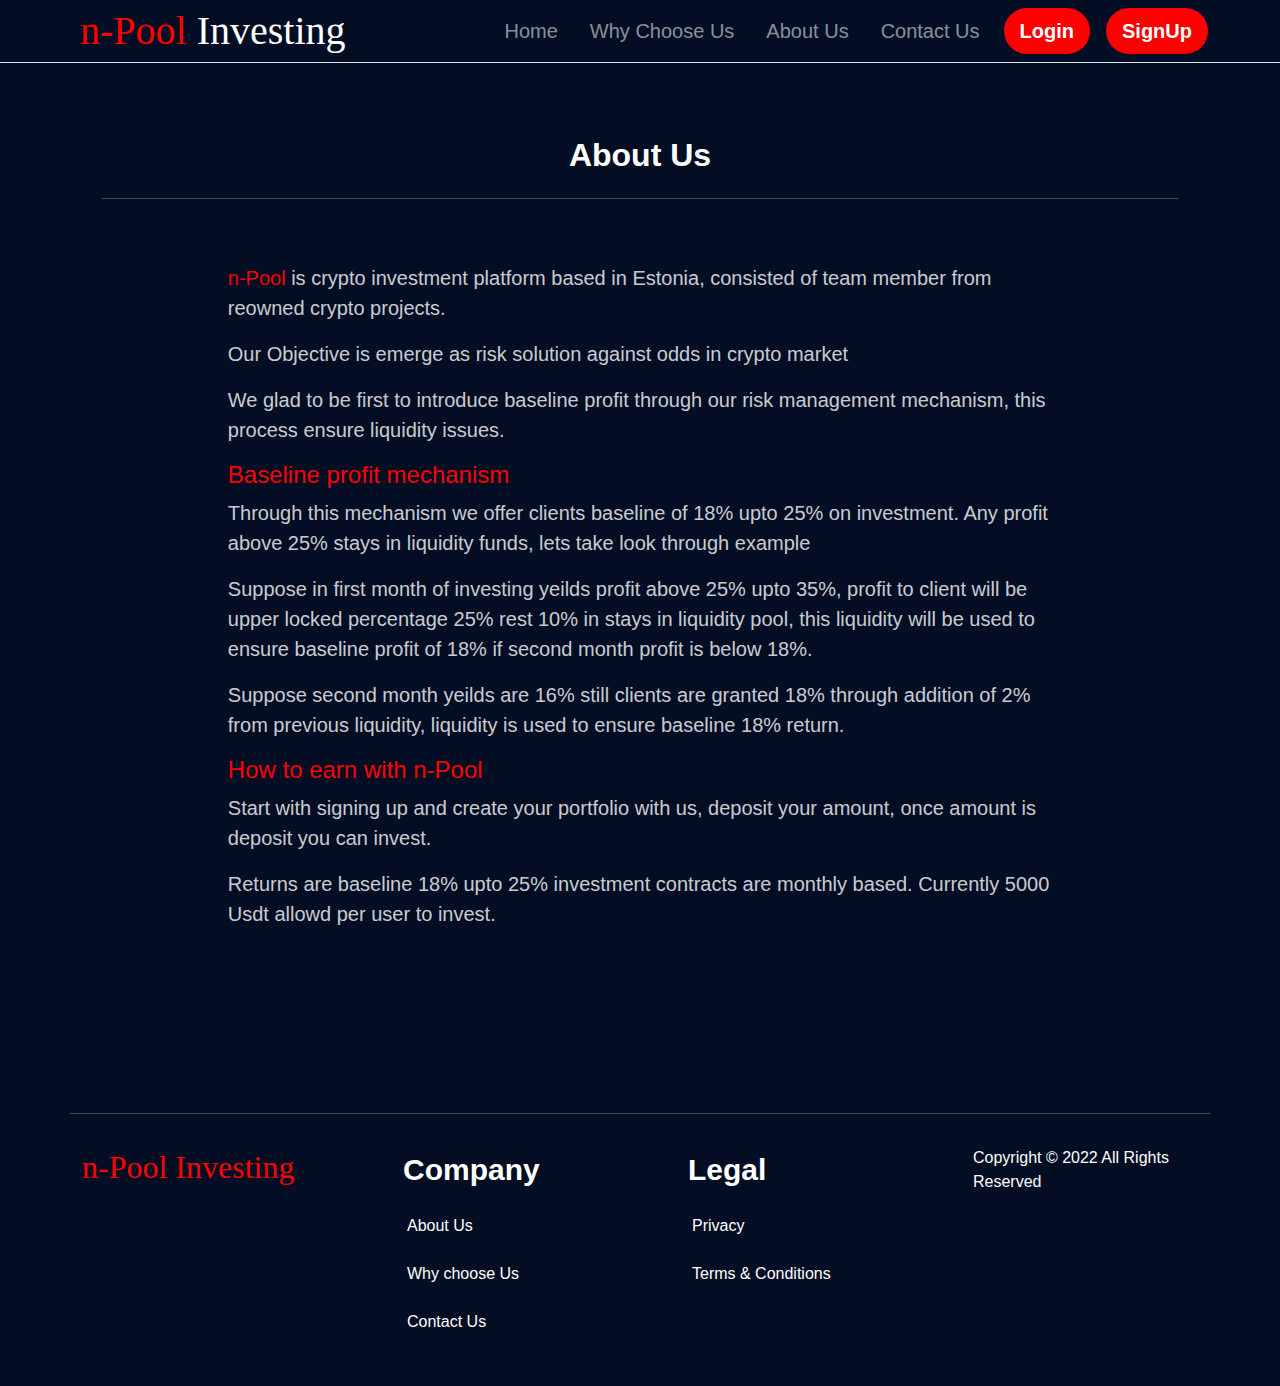
<file: about-us.html>
<!DOCTYPE html>
<html lang="en">
    <head>
        <script src="./js/jquery-3.6.0.min.js"></script>
        <script>
            $(function () {
                $("#header").load("header.html");
                $("#footer").load("footer.html");
            });
        </script>
        <meta charset="UTF-8" />
        <meta http-equiv="X-UA-Compatible" content="IE=edge" />
        <meta name="viewport" content="width=device-width, initial-scale=1.0" />
        <title>About Us</title>
        <meta name="description" content="porifa" />
        <link
            rel="stylesheet"
            href="https://stackpath.bootstrapcdn.com/font-awesome/4.7.0/css/font-awesome.min.css" />
        <link rel="stylesheet" href="./css/bootstrap.min.css" />
        <link rel="stylesheet" href="./css/custom.css" />
    </head>

    <body class="bg-brand-dark">
        <div id="header"></div>
        <main>
            <section class="traders-sec">
                <div class="container-fluid py-5 px-10">
                    <h2 class="font-700 p-2 pt-3r text-center">About Us</h2>
                    <hr />
                    <div class="row align-items-center py-5">
                        <div class="col-lg-12 px-0">
                            <div class="text-20 w-75 mx-auto color-brand-light-black">
                                <p>
                                    <span class="text-brand-red">n-Pool</span>
                                    is crypto investment platform based in Estonia, consisted of
                                    team member from reowned crypto projects.
                                </p>
                                <p>
                                    Our Objective is emerge as risk solution against odds in crypto
                                    market
                                </p>
                                <p>
                                    We glad to be first to introduce baseline profit through our
                                    risk management mechanism, this process ensure liquidity issues.
                                </p>
                                <h4 class="text-brand-red">Baseline profit mechanism</h3>
                                <p>
                                    Through this mechanism we offer clients baseline of 18% upto 25%
                                    on investment. Any profit above 25% stays in liquidity funds,
                                    lets take look through example
                                </p>
                                <p>
                                    Suppose in first month of investing yeilds profit above 25% upto
                                    35%, profit to client will be upper locked percentage 25% rest
                                    10% in stays in liquidity pool, this liquidity will be used to
                                    ensure baseline profit of 18% if second month profit is below
                                    18%.
                                </p>
                                <p>
                                    Suppose second month yeilds are 16% still clients are granted
                                    18% through addition of 2% from previous liquidity, liquidity is
                                    used to ensure baseline 18% return.
                                </p>
                                <h4 class="text-brand-red">How to earn with n-Pool</h3>
                                <p>
                                    Start with signing up and create your portfolio with us, deposit
                                    your amount, once amount is deposit you can invest.
                                </p>
                                <p>
                                    Returns are baseline 18% upto 25% investment contracts are
                                    monthly based. Currently 5000 Usdt allowd per user to invest.
                                </p>
                            </div>
                        </div>
                    </div>
                </div>
            </section>
        </main>
        <div id="footer"></div>
        <script src="./js/bootstrap.min.js"></script>
    </body>
</html>
</file>
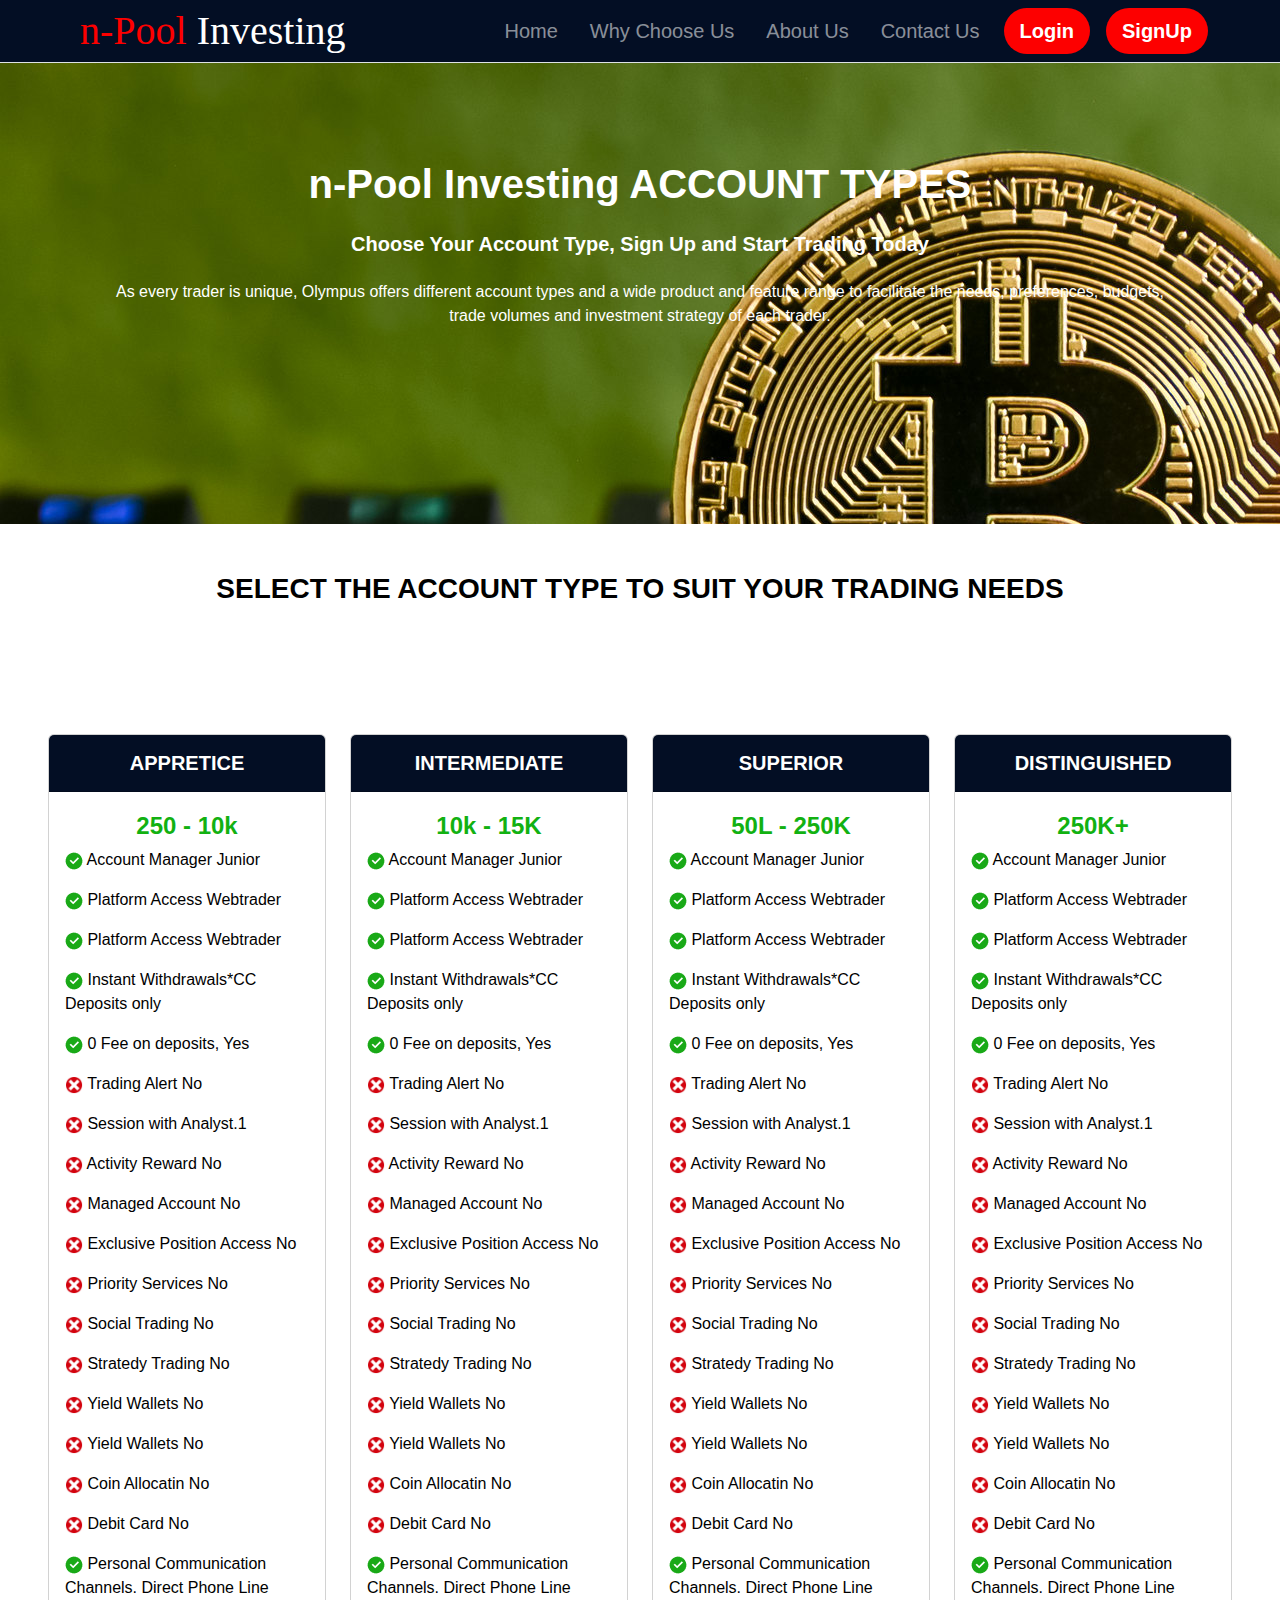
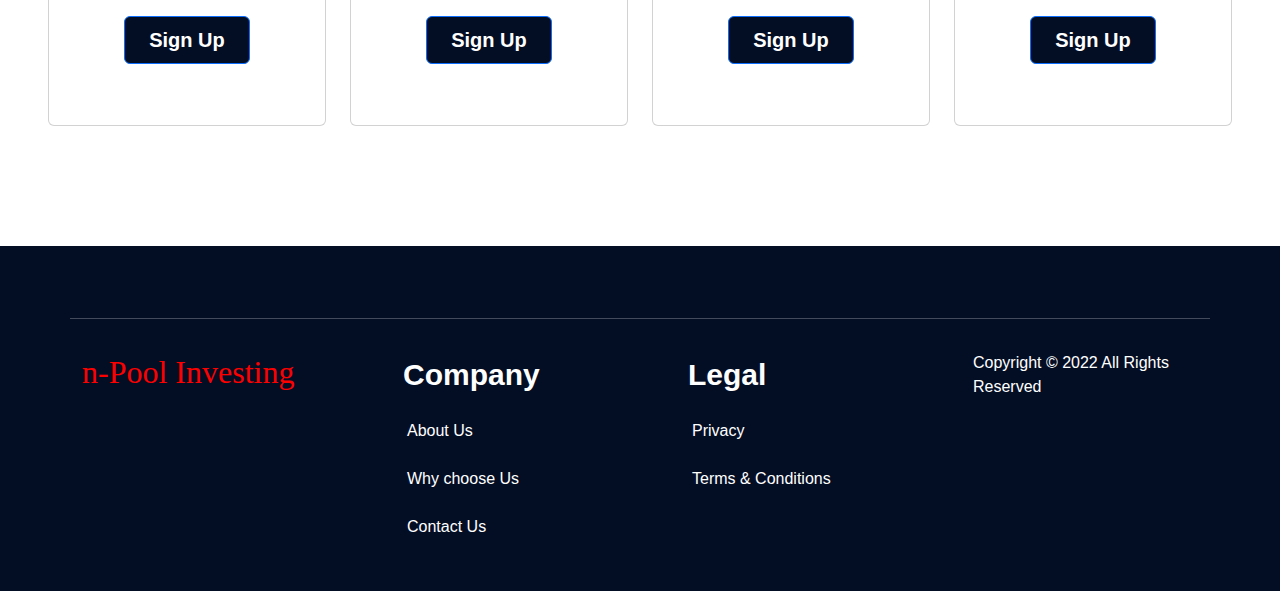
<file: accounts.html>
<!DOCTYPE html>
<html lang="en">
    <head>
        <script src="./js/jquery-3.6.0.min.js"></script>
        <script>
            $(function () {
                $("#header").load("header.html");
                $("#footer").load("footer.html");
            });
        </script>
        <meta charset="UTF-8" />
        <meta http-equiv="X-UA-Compatible" content="IE=edge" />
        <meta name="viewport" content="width=device-width, initial-scale=1.0" />
        <title>Accounts</title>
        <meta name="description" content="porifa" />
        <link
            rel="stylesheet"
            href="https://stackpath.bootstrapcdn.com/font-awesome/4.7.0/css/font-awesome.min.css" />
        <link rel="stylesheet" href="./css/bootstrap.min.css" />
        <link rel="stylesheet" href="./css/custom.css" />
    </head>

    <body class="bg-brand-dark">
        <div id="header"></div>
        <main>
            <section class="py-5 bg-brand-white">
                <div class="accounts-hero-sec pt-3">
                    <div class="text-center p-5">
                        <h1 class="fw-bold mt-5">n-Pool Investing ACCOUNT TYPES</h1>
                        <h5 class="fw-bold py-3">
                            Choose Your Account Type, Sign Up and Start Trading Today
                        </h5>
                        <p class="px-5">
                            As every trader is unique, Olympus offers different account types and a
                            wide product and feature range to facilitate the needs, preferences,
                            budgets, trade volumes and investment strategy of each trader.
                        </p>
                    </div>
                </div>

                <div class="accounts-content text-black">
                    <h3 class="text-center pt-5 fw-bold text-black">
                        SELECT THE ACCOUNT TYPE TO SUIT YOUR TRADING NEEDS
                    </h3>
                    <div class="container-fluid p-5">
                        <div class="row justify-content-center py-4">
                            <div class="col-12 col-sm-6 col-md-3 col-lg-3">
                                <div class="card mt-5" style="height: 62rem">
                                    <h5
                                        class="card-header bg-brand-dark text-center fw-bold text-white text-uppercase py-3">
                                        Appretice
                                    </h5>
                                    <div class="card-body">
                                        <h4
                                            class="card-subtitle text-center fw-bold py-2 color-brand-green">
                                            250 - 10k
                                        </h4>
                                        <p>
                                            <img src="./img/Vector-10.png" alt="" />
                                            Account Manager Junior
                                        </p>
                                        <p>
                                            <img src="./img/Vector-10.png" alt="" />
                                            Platform Access Webtrader
                                        </p>
                                        <p>
                                            <img src="./img/Vector-10.png" alt="" />
                                            Platform Access Webtrader
                                        </p>
                                        <p>
                                            <img src="./img/Vector-10.png" alt="" />
                                            Instant Withdrawals*CC Deposits only
                                        </p>
                                        <p>
                                            <img src="./img/Vector-10.png" alt="" />
                                            0 Fee on deposits, Yes
                                        </p>
                                        <p>
                                            <img
                                                src="./img/red-cross-icon.jpg"
                                                width="18"
                                                height="18"
                                                alt="" />
                                            Trading Alert No
                                        </p>
                                        <p>
                                            <img
                                                src="./img/red-cross-icon.jpg"
                                                width="18"
                                                height="18"
                                                alt="" />
                                            Session with Analyst.1
                                        </p>
                                        <p>
                                            <img
                                                src="./img/red-cross-icon.jpg"
                                                width="18"
                                                height="18"
                                                alt="" />
                                            Activity Reward No
                                        </p>
                                        <p>
                                            <img
                                                src="./img/red-cross-icon.jpg"
                                                width="18"
                                                height="18"
                                                alt="" />
                                            Managed Account No
                                        </p>
                                        <p>
                                            <img
                                                src="./img/red-cross-icon.jpg"
                                                width="18"
                                                height="18"
                                                alt="" />
                                            Exclusive Position Access No
                                        </p>
                                        <p>
                                            <img
                                                src="./img/red-cross-icon.jpg"
                                                width="18"
                                                height="18"
                                                alt="" />
                                            Priority Services No
                                        </p>
                                        <p>
                                            <img
                                                src="./img/red-cross-icon.jpg"
                                                width="18"
                                                height="18"
                                                alt="" />
                                            Social Trading No
                                        </p>
                                        <p>
                                            <img
                                                src="./img/red-cross-icon.jpg"
                                                width="18"
                                                height="18"
                                                alt="" />
                                            Stratedy Trading No
                                        </p>
                                        <p>
                                            <img
                                                src="./img/red-cross-icon.jpg"
                                                width="18"
                                                height="18"
                                                alt="" />
                                            Yield Wallets No
                                        </p>
                                        <p>
                                            <img
                                                src="./img/red-cross-icon.jpg"
                                                width="18"
                                                height="18"
                                                alt="" />
                                            Yield Wallets No
                                        </p>
                                        <p>
                                            <img
                                                src="./img/red-cross-icon.jpg"
                                                width="18"
                                                height="18"
                                                alt="" />
                                            Coin Allocatin No
                                        </p>
                                        <p>
                                            <img
                                                src="./img/red-cross-icon.jpg"
                                                width="18"
                                                height="18"
                                                alt="" />
                                            Debit Card No
                                        </p>
                                        <p>
                                            <img src="./img/Vector-10.png" alt="" />
                                            Personal Communication Channels. Direct Phone Line
                                        </p>
                                        <div class="text-center">
                                            <a
                                                href="#"
                                                class="btn btn-primary px-4 py-2 fw-bold text-20 bg-brand-dark">
                                                Sign Up
                                            </a>
                                        </div>
                                    </div>
                                </div>
                            </div>
                            <div class="col-12 col-sm-6 col-md-3 col-lg-3">
                                <div class="card mt-5" style="height: 62rem">
                                    <h5
                                        class="card-header bg-brand-dark text-center fw-bold text-white text-uppercase py-3">
                                        Intermediate
                                    </h5>
                                    <div class="card-body">
                                        <h4
                                            class="card-subtitle text-center fw-bold py-2 color-brand-green">
                                            10k - 15K
                                        </h4>
                                        <p>
                                            <img src="./img/Vector-10.png" alt="" />
                                            Account Manager Junior
                                        </p>
                                        <p>
                                            <img src="./img/Vector-10.png" alt="" />
                                            Platform Access Webtrader
                                        </p>
                                        <p>
                                            <img src="./img/Vector-10.png" alt="" />
                                            Platform Access Webtrader
                                        </p>
                                        <p>
                                            <img src="./img/Vector-10.png" alt="" />
                                            Instant Withdrawals*CC Deposits only
                                        </p>
                                        <p>
                                            <img src="./img/Vector-10.png" alt="" />
                                            0 Fee on deposits, Yes
                                        </p>
                                        <p>
                                            <img
                                                src="./img/red-cross-icon.jpg"
                                                width="18"
                                                height="18"
                                                alt="" />
                                            Trading Alert No
                                        </p>
                                        <p>
                                            <img
                                                src="./img/red-cross-icon.jpg"
                                                width="18"
                                                height="18"
                                                alt="" />
                                            Session with Analyst.1
                                        </p>
                                        <p>
                                            <img
                                                src="./img/red-cross-icon.jpg"
                                                width="18"
                                                height="18"
                                                alt="" />
                                            Activity Reward No
                                        </p>
                                        <p>
                                            <img
                                                src="./img/red-cross-icon.jpg"
                                                width="18"
                                                height="18"
                                                alt="" />
                                            Managed Account No
                                        </p>
                                        <p>
                                            <img
                                                src="./img/red-cross-icon.jpg"
                                                width="18"
                                                height="18"
                                                alt="" />
                                            Exclusive Position Access No
                                        </p>
                                        <p>
                                            <img
                                                src="./img/red-cross-icon.jpg"
                                                width="18"
                                                height="18"
                                                alt="" />
                                            Priority Services No
                                        </p>
                                        <p>
                                            <img
                                                src="./img/red-cross-icon.jpg"
                                                width="18"
                                                height="18"
                                                alt="" />
                                            Social Trading No
                                        </p>
                                        <p>
                                            <img
                                                src="./img/red-cross-icon.jpg"
                                                width="18"
                                                height="18"
                                                alt="" />
                                            Stratedy Trading No
                                        </p>
                                        <p>
                                            <img
                                                src="./img/red-cross-icon.jpg"
                                                width="18"
                                                height="18"
                                                alt="" />
                                            Yield Wallets No
                                        </p>
                                        <p>
                                            <img
                                                src="./img/red-cross-icon.jpg"
                                                width="18"
                                                height="18"
                                                alt="" />
                                            Yield Wallets No
                                        </p>
                                        <p>
                                            <img
                                                src="./img/red-cross-icon.jpg"
                                                width="18"
                                                height="18"
                                                alt="" />
                                            Coin Allocatin No
                                        </p>
                                        <p>
                                            <img
                                                src="./img/red-cross-icon.jpg"
                                                width="18"
                                                height="18"
                                                alt="" />
                                            Debit Card No
                                        </p>
                                        <p>
                                            <img src="./img/Vector-10.png" alt="" />
                                            Personal Communication Channels. Direct Phone Line
                                        </p>
                                        <div class="text-center">
                                            <a
                                                href="#"
                                                class="btn btn-primary px-4 py-2 fw-bold text-20 bg-brand-dark">
                                                Sign Up
                                            </a>
                                        </div>
                                    </div>
                                </div>
                            </div>
                            <div class="col-12 col-sm-6 col-md-3 col-lg-3">
                                <div class="card mt-5" style="height: 62rem">
                                    <h5
                                        class="card-header bg-brand-dark text-center fw-bold text-white text-uppercase py-3">
                                        Superior
                                    </h5>
                                    <div class="card-body">
                                        <h4
                                            class="card-subtitle text-center fw-bold py-2 color-brand-green">
                                            50L - 250K
                                        </h4>
                                        <p>
                                            <img src="./img/Vector-10.png" alt="" />
                                            Account Manager Junior
                                        </p>
                                        <p>
                                            <img src="./img/Vector-10.png" alt="" />
                                            Platform Access Webtrader
                                        </p>
                                        <p>
                                            <img src="./img/Vector-10.png" alt="" />
                                            Platform Access Webtrader
                                        </p>
                                        <p>
                                            <img src="./img/Vector-10.png" alt="" />
                                            Instant Withdrawals*CC Deposits only
                                        </p>
                                        <p>
                                            <img src="./img/Vector-10.png" alt="" />
                                            0 Fee on deposits, Yes
                                        </p>
                                        <p>
                                            <img
                                                src="./img/red-cross-icon.jpg"
                                                width="18"
                                                height="18"
                                                alt="" />
                                            Trading Alert No
                                        </p>
                                        <p>
                                            <img
                                                src="./img/red-cross-icon.jpg"
                                                width="18"
                                                height="18"
                                                alt="" />
                                            Session with Analyst.1
                                        </p>
                                        <p>
                                            <img
                                                src="./img/red-cross-icon.jpg"
                                                width="18"
                                                height="18"
                                                alt="" />
                                            Activity Reward No
                                        </p>
                                        <p>
                                            <img
                                                src="./img/red-cross-icon.jpg"
                                                width="18"
                                                height="18"
                                                alt="" />
                                            Managed Account No
                                        </p>
                                        <p>
                                            <img
                                                src="./img/red-cross-icon.jpg"
                                                width="18"
                                                height="18"
                                                alt="" />
                                            Exclusive Position Access No
                                        </p>
                                        <p>
                                            <img
                                                src="./img/red-cross-icon.jpg"
                                                width="18"
                                                height="18"
                                                alt="" />
                                            Priority Services No
                                        </p>
                                        <p>
                                            <img
                                                src="./img/red-cross-icon.jpg"
                                                width="18"
                                                height="18"
                                                alt="" />
                                            Social Trading No
                                        </p>
                                        <p>
                                            <img
                                                src="./img/red-cross-icon.jpg"
                                                width="18"
                                                height="18"
                                                alt="" />
                                            Stratedy Trading No
                                        </p>
                                        <p>
                                            <img
                                                src="./img/red-cross-icon.jpg"
                                                width="18"
                                                height="18"
                                                alt="" />
                                            Yield Wallets No
                                        </p>
                                        <p>
                                            <img
                                                src="./img/red-cross-icon.jpg"
                                                width="18"
                                                height="18"
                                                alt="" />
                                            Yield Wallets No
                                        </p>
                                        <p>
                                            <img
                                                src="./img/red-cross-icon.jpg"
                                                width="18"
                                                height="18"
                                                alt="" />
                                            Coin Allocatin No
                                        </p>
                                        <p>
                                            <img
                                                src="./img/red-cross-icon.jpg"
                                                width="18"
                                                height="18"
                                                alt="" />
                                            Debit Card No
                                        </p>
                                        <p>
                                            <img src="./img/Vector-10.png" alt="" />
                                            Personal Communication Channels. Direct Phone Line
                                        </p>
                                        <div class="text-center">
                                            <a
                                                href="#"
                                                class="btn btn-primary px-4 py-2 fw-bold text-20 bg-brand-dark">
                                                Sign Up
                                            </a>
                                        </div>
                                    </div>
                                </div>
                            </div>
                            <div class="col-12 col-sm-6 col-md-3 col-lg-3">
                                <div class="card mt-5" style="height: 62rem">
                                    <h5
                                        class="card-header bg-brand-dark text-center fw-bold text-white text-uppercase py-3">
                                        Distinguished
                                    </h5>
                                    <div class="card-body">
                                        <h4
                                            class="card-subtitle text-center fw-bold py-2 color-brand-green">
                                            250K+
                                        </h4>
                                        <p>
                                            <img src="./img/Vector-10.png" alt="" />
                                            Account Manager Junior
                                        </p>
                                        <p>
                                            <img src="./img/Vector-10.png" alt="" />
                                            Platform Access Webtrader
                                        </p>
                                        <p>
                                            <img src="./img/Vector-10.png" alt="" />
                                            Platform Access Webtrader
                                        </p>
                                        <p>
                                            <img src="./img/Vector-10.png" alt="" />
                                            Instant Withdrawals*CC Deposits only
                                        </p>
                                        <p>
                                            <img src="./img/Vector-10.png" alt="" />
                                            0 Fee on deposits, Yes
                                        </p>
                                        <p>
                                            <img
                                                src="./img/red-cross-icon.jpg"
                                                width="18"
                                                height="18"
                                                alt="" />
                                            Trading Alert No
                                        </p>
                                        <p>
                                            <img
                                                src="./img/red-cross-icon.jpg"
                                                width="18"
                                                height="18"
                                                alt="" />
                                            Session with Analyst.1
                                        </p>
                                        <p>
                                            <img
                                                src="./img/red-cross-icon.jpg"
                                                width="18"
                                                height="18"
                                                alt="" />
                                            Activity Reward No
                                        </p>
                                        <p>
                                            <img
                                                src="./img/red-cross-icon.jpg"
                                                width="18"
                                                height="18"
                                                alt="" />
                                            Managed Account No
                                        </p>
                                        <p>
                                            <img
                                                src="./img/red-cross-icon.jpg"
                                                width="18"
                                                height="18"
                                                alt="" />
                                            Exclusive Position Access No
                                        </p>
                                        <p>
                                            <img
                                                src="./img/red-cross-icon.jpg"
                                                width="18"
                                                height="18"
                                                alt="" />
                                            Priority Services No
                                        </p>
                                        <p>
                                            <img
                                                src="./img/red-cross-icon.jpg"
                                                width="18"
                                                height="18"
                                                alt="" />
                                            Social Trading No
                                        </p>
                                        <p>
                                            <img
                                                src="./img/red-cross-icon.jpg"
                                                width="18"
                                                height="18"
                                                alt="" />
                                            Stratedy Trading No
                                        </p>
                                        <p>
                                            <img
                                                src="./img/red-cross-icon.jpg"
                                                width="18"
                                                height="18"
                                                alt="" />
                                            Yield Wallets No
                                        </p>
                                        <p>
                                            <img
                                                src="./img/red-cross-icon.jpg"
                                                width="18"
                                                height="18"
                                                alt="" />
                                            Yield Wallets No
                                        </p>
                                        <p>
                                            <img
                                                src="./img/red-cross-icon.jpg"
                                                width="18"
                                                height="18"
                                                alt="" />
                                            Coin Allocatin No
                                        </p>
                                        <p>
                                            <img
                                                src="./img/red-cross-icon.jpg"
                                                width="18"
                                                height="18"
                                                alt="" />
                                            Debit Card No
                                        </p>
                                        <p>
                                            <img src="./img/Vector-10.png" alt="" />
                                            Personal Communication Channels. Direct Phone Line
                                        </p>
                                        <div class="text-center">
                                            <a
                                                href="#"
                                                class="btn btn-primary px-4 py-2 fw-bold text-20 bg-brand-dark">
                                                Sign Up
                                            </a>
                                        </div>
                                    </div>
                                </div>
                            </div>
                        </div>
                    </div>
                </div>
            </section>
        </main>
        <div id="footer"></div>
        <script src="./js/bootstrap.min.js"></script>
    </body>
</html>
</file>
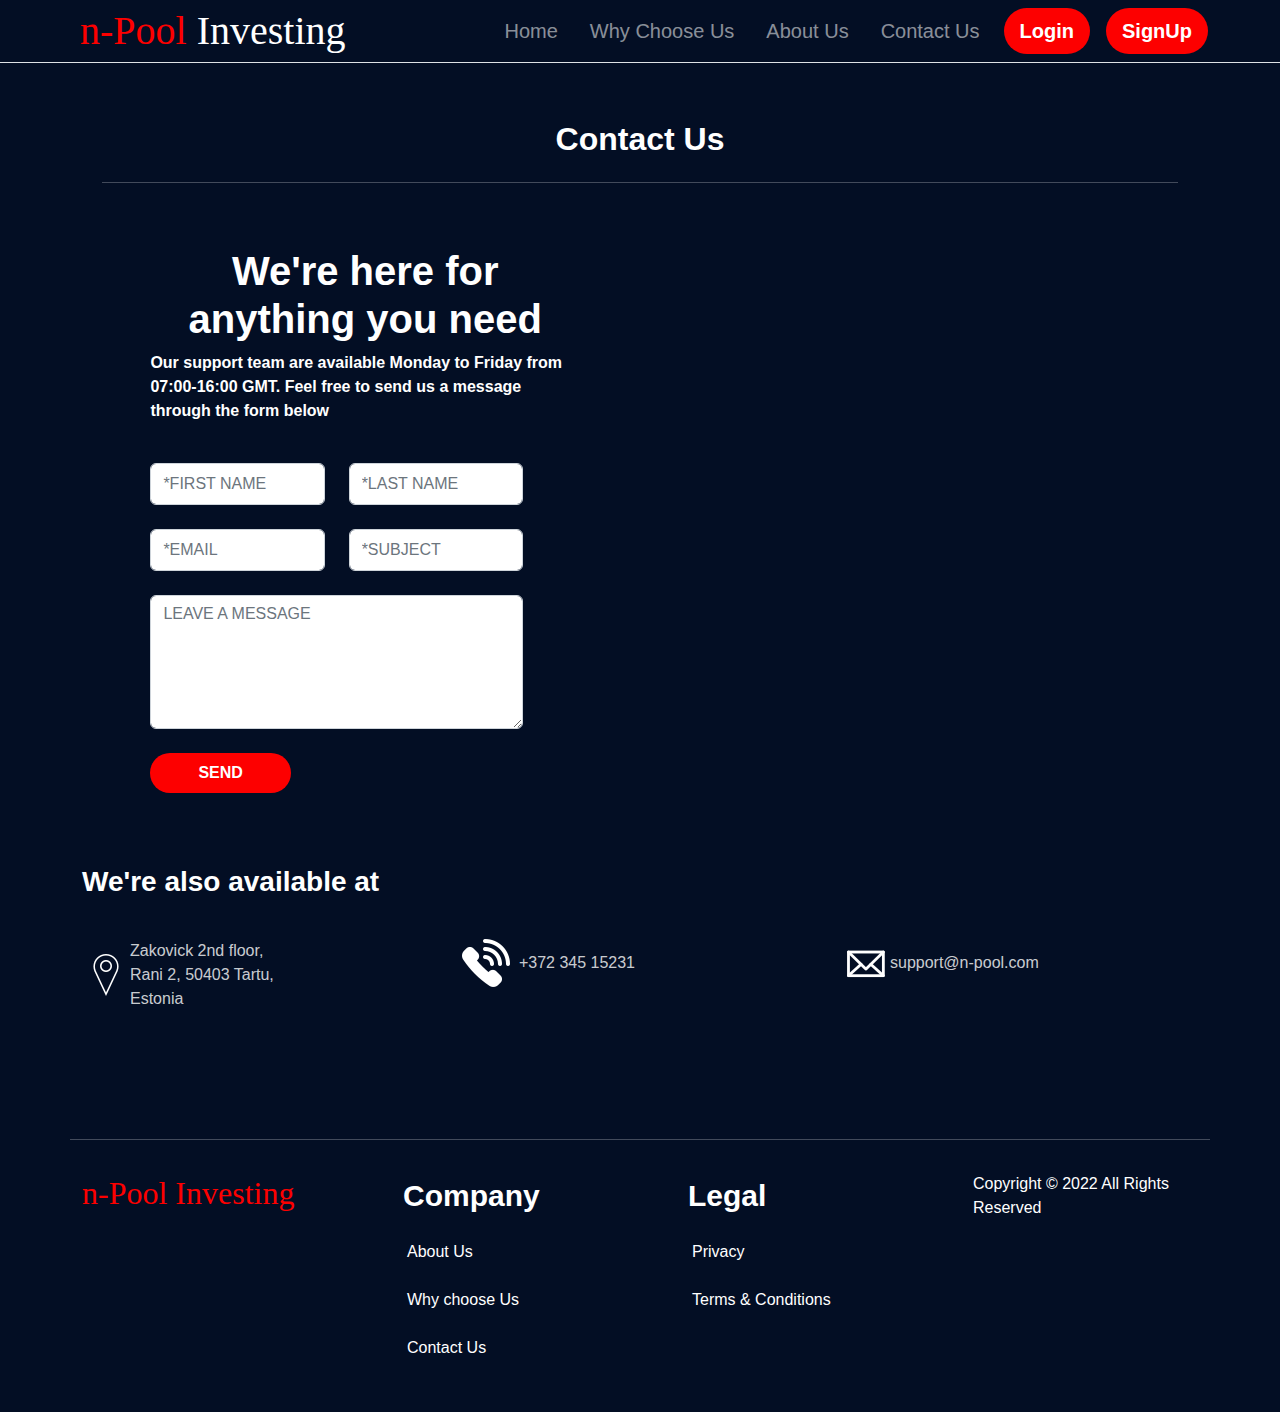
<file: contact-us.html>
<!DOCTYPE html>
<html lang="en">
    <head>
        <script src="./js/jquery-3.6.0.min.js"></script>
        <script>
            $(function () {
                $("#header").load("header.html");
                $("#footer").load("footer.html");
            });
        </script>
        <meta charset="UTF-8" />
        <meta http-equiv="X-UA-Compatible" content="IE=edge" />
        <meta name="viewport" content="width=device-width, initial-scale=1.0" />
        <title>Contact Us</title>
        <meta name="description" content="porifa" />
        <link
            rel="stylesheet"
            href="https://stackpath.bootstrapcdn.com/font-awesome/4.7.0/css/font-awesome.min.css" />
        <link rel="stylesheet" href="./css/bootstrap.min.css" />
        <link rel="stylesheet" href="./css/custom.css" />
    </head>

    <body class="bg-brand-dark">
        <div id="header"></div>
        <main>
            <section class="contact-sec mt-4r py-5">
                <div class="container-fluid px-10">
                    <div class="row">
                        <div class="col-lg-12">
                            <h2 class="font-700 p-2 text-center">Contact Us</h2>
                            <hr />
                        </div>
                    </div>
                    <div class="row py-5">
                        <div class="col-lg-6">
                            <div class="mx-auto">
                                <h1 class="fw-bold px-5 text-center">
                                    We're here for
                                    <br />
                                    anything you need
                                </h1>
                                <p class="font-700 px-5">
                                    Our support team are available Monday to Friday from 07:00-16:00
                                    GMT. Feel free to send us a message through the form below
                                </p>
                                <div class="w-80">
                                    <div class="pl-5">
                                        <form action="#" method="post">
                                            <div class="row">
                                                <div class="col-lg-6">
                                                    <input
                                                        type="text"
                                                        class="form-control py-2 mt-4"
                                                        id="exampleInputEmail1"
                                                        aria-describedby="emailHelp"
                                                        placeholder="*FIRST NAME" />
                                                </div>
                                                <br />
                                                <div class="col-lg-6">
                                                    <input
                                                        type="text"
                                                        class="form-control py-2 mt-4"
                                                        id="exampleInputEmail1"
                                                        aria-describedby="emailHelp"
                                                        placeholder="*LAST NAME" />
                                                </div>
                                            </div>
                                            <div class="row">
                                                <div class="col-lg-6">
                                                    <input
                                                        type="email"
                                                        class="form-control py-2 py-2 mt-4"
                                                        id="exampleInputEmail1"
                                                        aria-describedby="emailHelp"
                                                        placeholder="*EMAIL" />
                                                </div>
                                                <br />
                                                <div class="col-lg-6">
                                                    <input
                                                        type="text"
                                                        class="form-control py-2 mt-4"
                                                        id="exampleInputEmail1"
                                                        aria-describedby="emailHelp"
                                                        placeholder="*SUBJECT" />
                                                </div>
                                            </div>
                                            <br />
                                            <textarea
                                                class="form-control"
                                                placeholder="LEAVE A MESSAGE"
                                                id="floatingTextarea"
                                                rows="5"></textarea>
                                            <br />
                                            <button
                                                type="submit"
                                                class="text-white px-5 py-2 fw-bold border-0 rounded-5 transition-all-500 bg-brand-red hover:bg-brand-orange text-uppercase">
                                                Send
                                            </button>
                                        </form>
                                    </div>
                                </div>
                            </div>
                        </div>
                        <div class="text-center col-lg-6 px-0">
                            <!-- <img class="img-fluid" src="./img/1x-1.png" alt="" /> -->
                        </div>
                    </div>
                </div>

                <div class="container">
                    <h3 class="fw-bold py-4">We're also available at</h3>
                    <div class="row">
                        <div class="col-12 col-sm-6 col-lg-4">
                            <div
                                class="crypto-trading-card d-flex align-items-center py-2 transition-all-500 color-brand-light-black">
                                <img class="contact-icons" src="./img/location.png" alt="Icon" />
                                <span>
                                    Zakovick 2nd floor,
                                    <br />
                                    Rani 2, 50403 Tartu,
                                    <br />
                                    Estonia
                                </span>
                            </div>
                        </div>
                        <div class="col-12 col-sm-6 col-lg-4">
                            <div
                                class="crypto-trading-card d-flex align-items-center py-2 transition-all-500 color-brand-light-black">
                                <img class="contact-icons" src="./img/phone_icon.png" alt="" />
                                &nbsp; +372 345 15231
                            </div>
                        </div>
                        <div class="col-12 col-sm-6 col-lg-4">
                            <div
                                class="crypto-trading-card d-flex align-items-center py-2 transition-all-500 color-brand-light-black">
                                <img class="contact-icons" src="./img/email-icon.png" alt="" />
                                support@n-pool.com
                            </div>
                        </div>
                    </div>
                </div>
            </section>
        </main>
        <div id="footer"></div>
        <script src="./js/bootstrap.min.js"></script>
    </body>
</html>
</file>
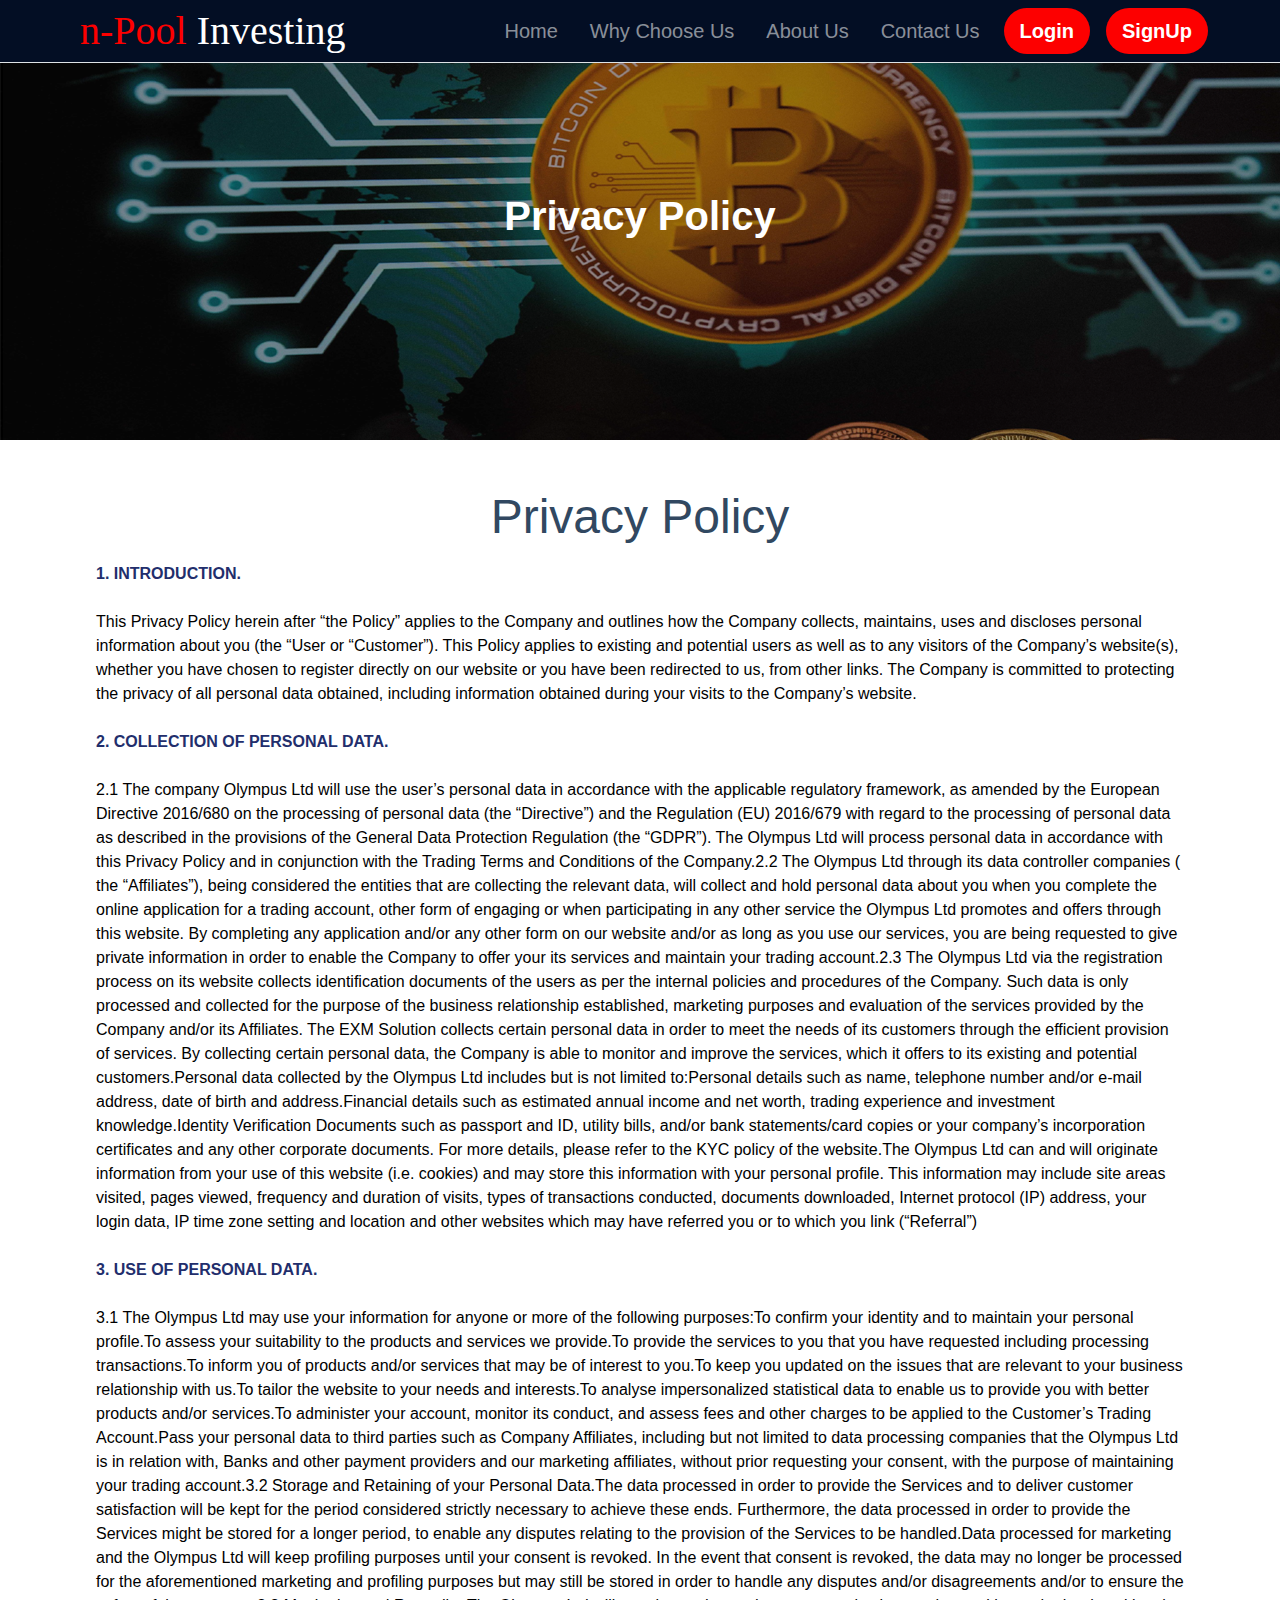
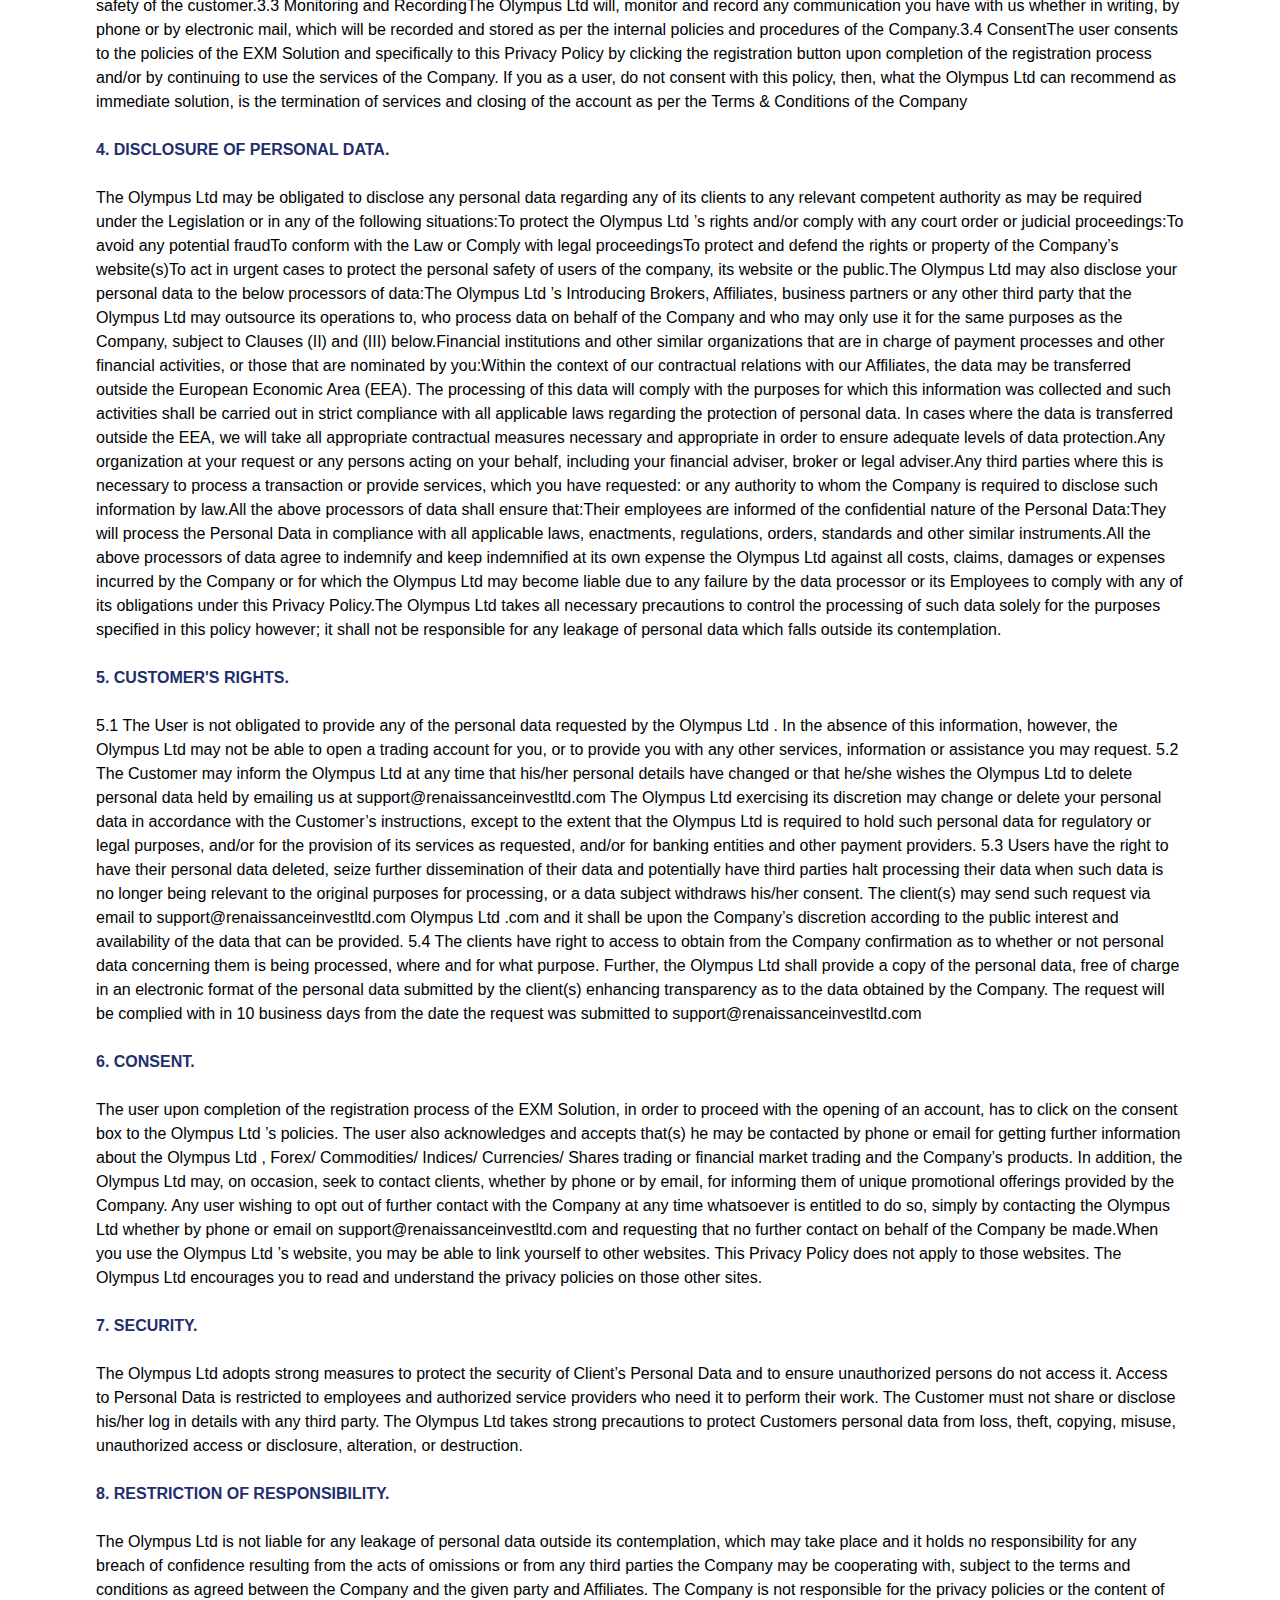
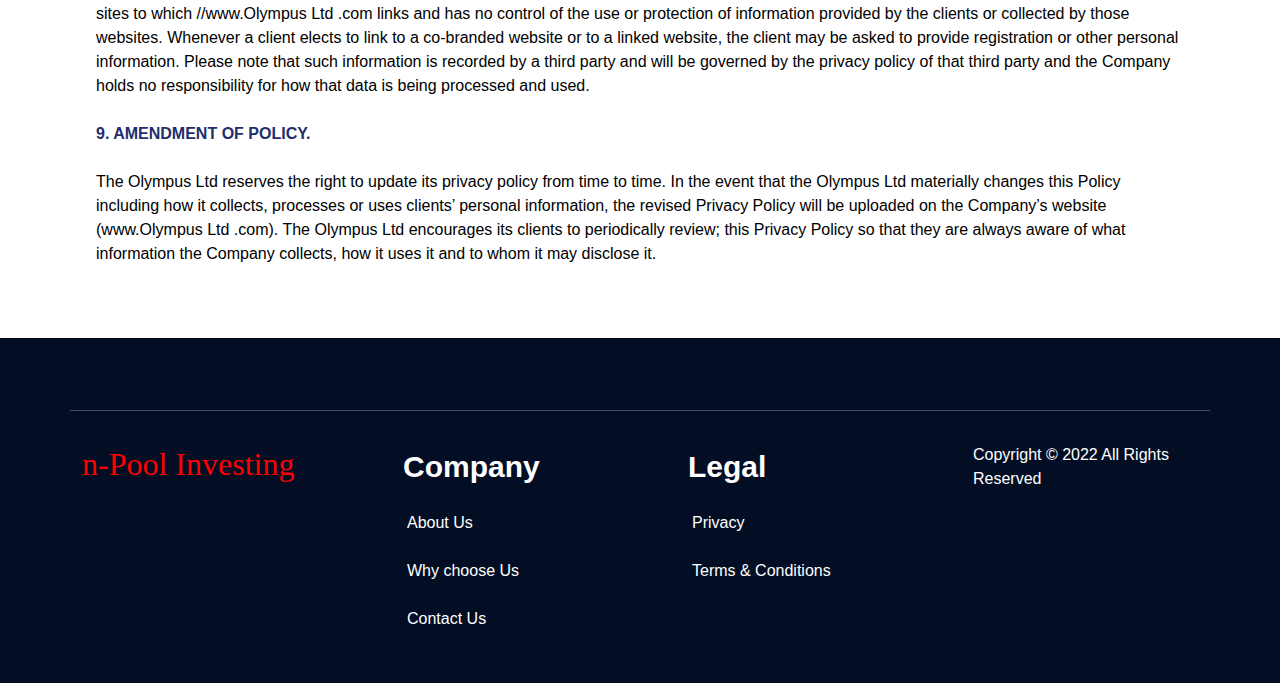
<file: privacy.html>
<!DOCTYPE html>
<html lang="en">

<head>
    <script src="./js/jquery-3.6.0.min.js"></script>
    <script>
        $(function () {
            $("#header").load("header.html");
            $("#footer").load("footer.html");
        });
    </script>
    <meta charset="UTF-8" />
    <meta http-equiv="X-UA-Compatible" content="IE=edge" />
    <meta name="viewport" content="width=device-width, initial-scale=1.0" />
    <title>Privacy</title>
    <meta name="description" content="porifa" />
    <link rel="stylesheet" href="./css/bootstrap.min.css" />
    <link rel="stylesheet" href="./css/custom.css" />
</head>

<body class="bg-brand-dark">
    <div id="header"></div>
    <main>
        <section class="privacy mt-5r m-0 text-black bg-brand-white">
            <div class="privacy-hero h-20 p-10 text-center">
                <h1 class="fw-bold text-white">Privacy Policy</h1>
            </div>

            <div class="privacy-content p-5">
                <p class="text-48 text-center color-brand-lite-black">Privacy Policy</p>
                <div class="px-5">
                    <p class="fw-bold text-uppercase color-brand">1. introduction.</p>
                    <p class="py-2">This Privacy Policy herein after “the Policy” applies to the Company and outlines
                        how the Company
                        collects, maintains, uses and discloses personal information about you (the “User or
                        “Customer”). This Policy applies to existing and potential users as well as to any visitors of
                        the Company’s website(s), whether you have chosen to register directly on our website or you
                        have been redirected to us, from other links. The Company is committed to protecting the privacy
                        of all personal data obtained, including information obtained during your visits to the
                        Company’s website.</p>
                </div>
                <div class="px-5">
                    <p class="fw-bold text-uppercase color-brand">2. Collection of personal data.</p>
                    <p class="py-2">2.1 The company Olympus Ltd will use the user’s personal data in accordance with the
                        applicable
                        regulatory framework, as amended by the European Directive 2016/680 on the processing of
                        personal data (the “Directive”) and the Regulation (EU) 2016/679 with regard to the processing
                        of personal data as described in the provisions of the General Data Protection Regulation (the
                        “GDPR”). The Olympus Ltd will process personal data in accordance with this Privacy Policy and
                        in conjunction with the Trading Terms and Conditions of the Company.2.2 The Olympus Ltd through
                        its data controller companies ( the “Affiliates”), being considered the entities that are
                        collecting the relevant data, will collect and hold personal data about you when you complete
                        the online application for a trading account, other form of engaging or when participating in
                        any other service the Olympus Ltd promotes and offers through this website. By completing any
                        application and/or any other form on our website and/or as long as you use our services, you are
                        being requested to give private information in order to enable the Company to offer your its
                        services and maintain your trading account.2.3 The Olympus Ltd via the registration process on
                        its website collects identification documents of the users as per the internal policies and
                        procedures of the Company. Such data is only processed and collected for the purpose of the
                        business relationship established, marketing purposes and evaluation of the services provided by
                        the Company and/or its Affiliates. The EXM Solution collects certain personal data in order to
                        meet the needs of its customers through the efficient provision of services. By collecting
                        certain personal data, the Company is able to monitor and improve the services, which it offers
                        to its existing and potential customers.Personal data collected by the Olympus Ltd includes but
                        is not limited to:Personal details such as name, telephone number and/or e-mail address, date of
                        birth and address.Financial details such as estimated annual income and net worth, trading
                        experience and investment knowledge.Identity Verification Documents such as passport and ID,
                        utility bills, and/or bank statements/card copies or your company’s incorporation certificates
                        and any other corporate documents. For more details, please refer to the KYC policy of the
                        website.The Olympus Ltd can and will originate information from your use of this website (i.e.
                        cookies) and may store this information with your personal profile. This information may include
                        site areas visited, pages viewed, frequency and duration of visits, types of transactions
                        conducted, documents downloaded, Internet protocol (IP) address, your login data, IP time zone
                        setting and location and other websites which may have referred you or to which you link
                        (“Referral”)</p>
                </div>
                <div class="px-5">
                    <p class="fw-bold text-uppercase color-brand">3. use of personal data.</p>
                    <p class="py-2">3.1 The Olympus Ltd may use your information for anyone or more of the following
                        purposes:To
                        confirm your identity and to maintain your personal profile.To assess your suitability to the
                        products and services we provide.To provide the services to you that you have requested
                        including processing transactions.To inform you of products and/or services that may be of
                        interest to you.To keep you updated on the issues that are relevant to your business
                        relationship with us.To tailor the website to your needs and interests.To analyse impersonalized
                        statistical data to enable us to provide you with better products and/or services.To administer
                        your account, monitor its conduct, and assess fees and other charges to be applied to the
                        Customer’s Trading Account.Pass your personal data to third parties such as Company Affiliates,
                        including but not limited to data processing companies that the Olympus Ltd is in relation with,
                        Banks and other payment providers and our marketing affiliates, without prior requesting your
                        consent, with the purpose of maintaining your trading account.3.2 Storage and Retaining of your
                        Personal Data.The data processed in order to provide the Services and to deliver customer
                        satisfaction will be kept for the period considered strictly necessary to achieve these ends.
                        Furthermore, the data processed in order to provide the Services might be stored for a longer
                        period, to enable any disputes relating to the provision of the Services to be handled.Data
                        processed for marketing and the Olympus Ltd will keep profiling purposes until your consent is
                        revoked. In the event that consent is revoked, the data may no longer be processed for the
                        aforementioned marketing and profiling purposes but may still be stored in order to handle any
                        disputes and/or disagreements and/or to ensure the safety of the customer.3.3 Monitoring and
                        RecordingThe Olympus Ltd will, monitor and record any communication you have with us whether in
                        writing, by phone or by electronic mail, which will be recorded and stored as per the internal
                        policies and procedures of the Company.3.4 ConsentThe user consents to the policies of the EXM
                        Solution and specifically to this Privacy Policy by clicking the registration button upon
                        completion of the registration process and/or by continuing to use the services of the Company.
                        If you as a user, do not consent with this policy, then, what the Olympus Ltd can recommend as
                        immediate solution, is the termination of services and closing of the account as per the Terms &
                        Conditions of the Company</p>
                </div>
                <div class="px-5">
                    <p class="fw-bold text-uppercase color-brand">4. disclosure of personal data.</p>
                    <p class="py-2">The Olympus Ltd may be obligated to disclose any personal data regarding any of its
                        clients to
                        any relevant competent authority as may be required under the Legislation or in any of the
                        following situations:To protect the Olympus Ltd ’s rights and/or comply with any court order or
                        judicial proceedings:To avoid any potential fraudTo conform with the Law or Comply with legal
                        proceedingsTo protect and defend the rights or property of the Company’s website(s)To act in
                        urgent cases to protect the personal safety of users of the company, its website or the
                        public.The Olympus Ltd may also disclose your personal data to the below processors of data:The
                        Olympus Ltd ’s Introducing Brokers, Affiliates, business partners or any other third party that
                        the Olympus Ltd may outsource its operations to, who process data on behalf of the Company and
                        who may only use it for the same purposes as the Company, subject to Clauses (II) and (III)
                        below.Financial institutions and other similar organizations that are in charge of payment
                        processes and other financial activities, or those that are nominated by you:Within the context
                        of our contractual relations with our Affiliates, the data may be transferred outside the
                        European Economic Area (EEA). The processing of this data will comply with the purposes for
                        which this information was collected and such activities shall be carried out in strict
                        compliance with all applicable laws regarding the protection of personal data. In cases where
                        the data is transferred outside the EEA, we will take all appropriate contractual measures
                        necessary and appropriate in order to ensure adequate levels of data protection.Any organization
                        at your request or any persons acting on your behalf, including your financial adviser, broker
                        or legal adviser.Any third parties where this is necessary to process a transaction or provide
                        services, which you have requested: or any authority to whom the Company is required to disclose
                        such information by law.All the above processors of data shall ensure that:Their employees are
                        informed of the confidential nature of the Personal Data:They will process the Personal Data in
                        compliance with all applicable laws, enactments, regulations, orders, standards and other
                        similar instruments.All the above processors of data agree to indemnify and keep indemnified at
                        its own expense the Olympus Ltd against all costs, claims, damages or expenses incurred by the
                        Company or for which the Olympus Ltd may become liable due to any failure by the data processor
                        or its Employees to comply with any of its obligations under this Privacy Policy.The Olympus Ltd
                        takes all necessary precautions to control the processing of such data solely for the purposes
                        specified in this policy however; it shall not be responsible for any leakage of personal data
                        which falls outside its contemplation.</p>
                </div>
                <div class="px-5">
                    <p class="fw-bold text-uppercase color-brand">5. customer's rights.</p>
                    <p class="py-2">5.1 The User is not obligated to provide any of the personal data requested by the
                        Olympus Ltd .
                        In the absence of this information, however, the Olympus Ltd may not be able to open a trading
                        account for you, or to provide you with any other services, information or assistance you may
                        request.

                        5.2 The Customer may inform the Olympus Ltd at any time that his/her personal details have
                        changed or that he/she wishes the Olympus Ltd to delete personal data held by emailing us at
                        support@renaissanceinvestltd.com The Olympus Ltd exercising its discretion may change or delete
                        your personal data in accordance with the Customer’s instructions, except to the extent that the
                        Olympus Ltd is required to hold such personal data for regulatory or legal purposes, and/or for
                        the provision of its services as requested, and/or for banking entities and other payment
                        providers.

                        5.3 Users have the right to have their personal data deleted, seize further dissemination of
                        their data and potentially have third parties halt processing their data when such data is no
                        longer being relevant to the original purposes for processing, or a data subject withdraws
                        his/her consent. The client(s) may send such request via email to
                        support@renaissanceinvestltd.com Olympus Ltd .com and it shall be upon the Company’s discretion
                        according to the public interest and availability of the data that can be provided.

                        5.4 The clients have right to access to obtain from the Company confirmation as to whether or
                        not personal data concerning them is being processed, where and for what purpose. Further, the
                        Olympus Ltd shall provide a copy of the personal data, free of charge in an electronic format of
                        the personal data submitted by the client(s) enhancing transparency as to the data obtained by
                        the Company. The request will be complied with in 10 business days from the date the request was
                        submitted to support@renaissanceinvestltd.com</p>
                </div>
                <div class="px-5">
                    <p class="fw-bold text-uppercase color-brand">6. consent.</p>
                    <p class="py-2">The user upon completion of the registration process of the EXM Solution, in order
                        to proceed
                        with the opening of an account, has to click on the consent box to the Olympus Ltd ’s policies.
                        The user also acknowledges and accepts that(s) he may be contacted by phone or email for getting
                        further information about the Olympus Ltd , Forex/ Commodities/ Indices/ Currencies/ Shares
                        trading or financial market trading and the Company’s products. In addition, the Olympus Ltd
                        may, on occasion, seek to contact clients, whether by phone or by email, for informing them of
                        unique promotional offerings provided by the Company. Any user wishing to opt out of further
                        contact with the Company at any time whatsoever is entitled to do so, simply by contacting the
                        Olympus Ltd whether by phone or email on support@renaissanceinvestltd.com and requesting that no
                        further contact on behalf of the Company be made.When you use the Olympus Ltd ’s website, you
                        may be able to link yourself to other websites. This Privacy Policy does not apply to those
                        websites. The Olympus Ltd encourages you to read and understand the privacy policies on those
                        other sites.</p>
                </div>
                <div class="px-5">
                    <p class="fw-bold text-uppercase color-brand">7. security.</p>
                    <p class="py-2">The Olympus Ltd adopts strong measures to protect the security of Client’s Personal
                        Data and to
                        ensure unauthorized persons do not access it. Access to Personal Data is restricted to employees
                        and authorized service providers who need it to perform their work. The Customer must not share
                        or disclose his/her log in details with any third party. The Olympus Ltd takes strong
                        precautions to protect Customers personal data from loss, theft, copying, misuse, unauthorized
                        access or disclosure, alteration, or destruction.</p>
                </div>
                <div class="px-5">
                    <p class="fw-bold text-uppercase color-brand">8. restriction of responsibility.</p>
                    <p class="py-2">The Olympus Ltd is not liable for any leakage of personal data outside its
                        contemplation, which
                        may take place and it holds no responsibility for any breach of confidence resulting from the
                        acts of omissions or from any third parties the Company may be cooperating with, subject to the
                        terms and conditions as agreed between the Company and the given party and Affiliates. The
                        Company is not responsible for the privacy policies or the content of sites to which
                        //www.Olympus Ltd .com links and has no control of the use or protection of information provided
                        by the clients or collected by those websites. Whenever a client elects to link to a co-branded
                        website or to a linked website, the client may be asked to provide registration or other
                        personal information. Please note that such information is recorded by a third party and will be
                        governed by the privacy policy of that third party and the Company holds no responsibility for
                        how that data is being processed and used.</p>
                </div>
                <div class="px-5">
                    <p class="fw-bold text-uppercase color-brand">9. amendment of policy.</p>
                    <p class="py-2">The Olympus Ltd reserves the right to update its privacy policy from time to time.
                        In the event
                        that the Olympus Ltd materially changes this Policy including how it collects, processes or uses
                        clients’ personal information, the revised Privacy Policy will be uploaded on the Company’s
                        website (www.Olympus Ltd .com). The Olympus Ltd encourages its clients to periodically review;
                        this Privacy Policy so that they are always aware of what information the Company collects, how
                        it uses it and to whom it may disclose it.</p>
                </div>
            </div>
        </section>
    </main>
    <div id="footer"></div>
</body>

</html>
</file>
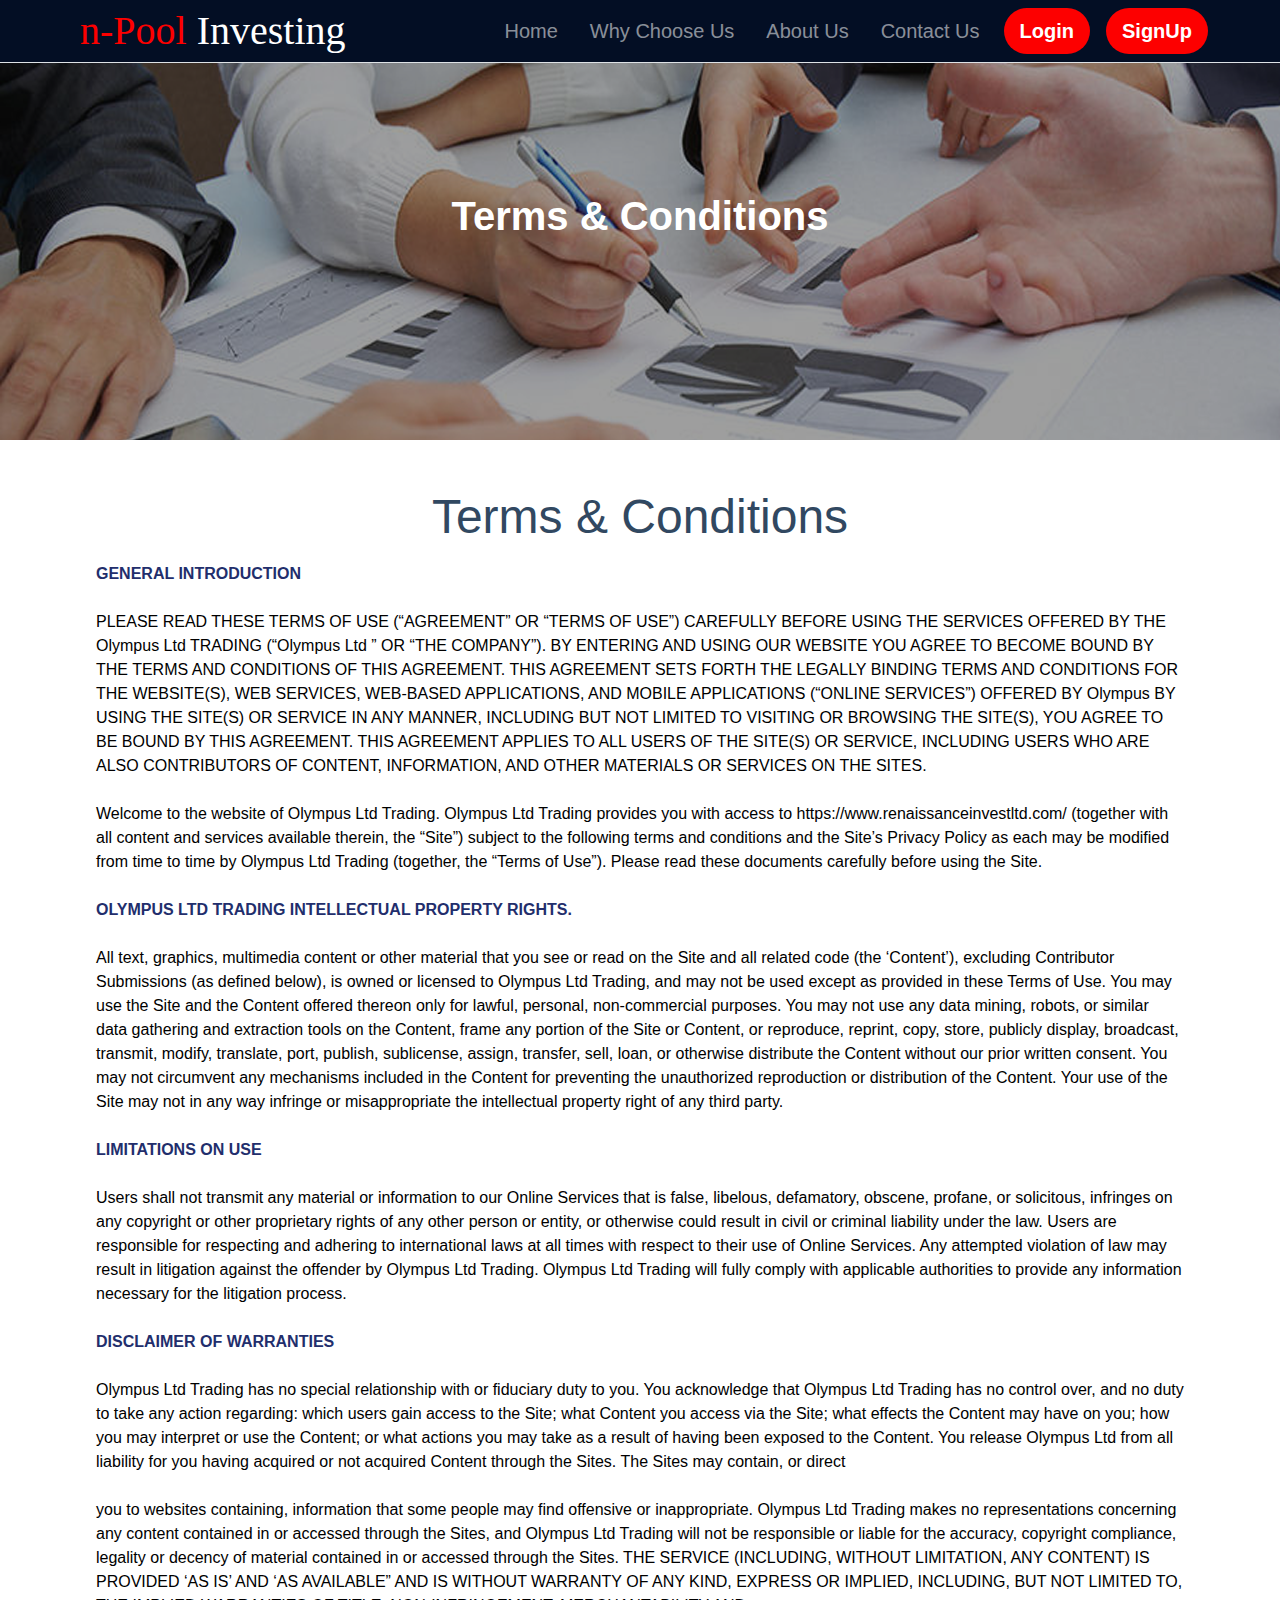
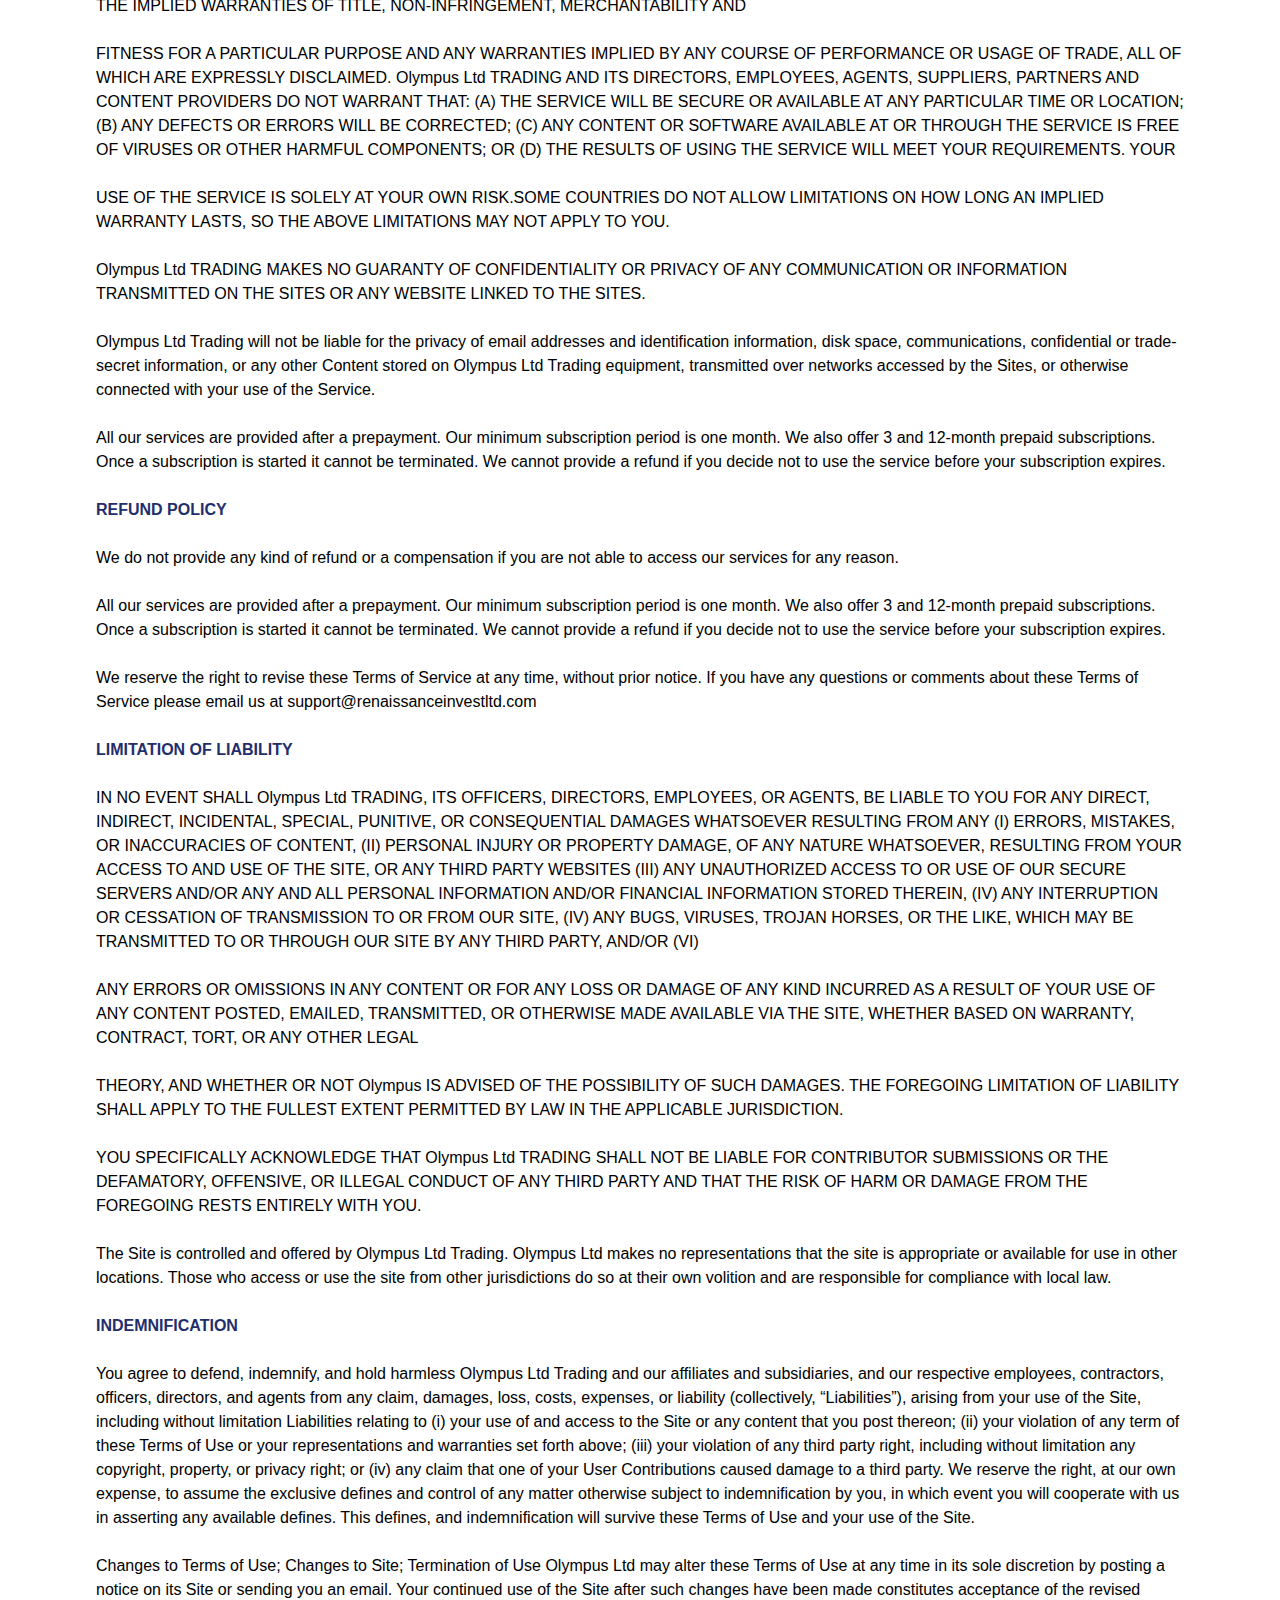
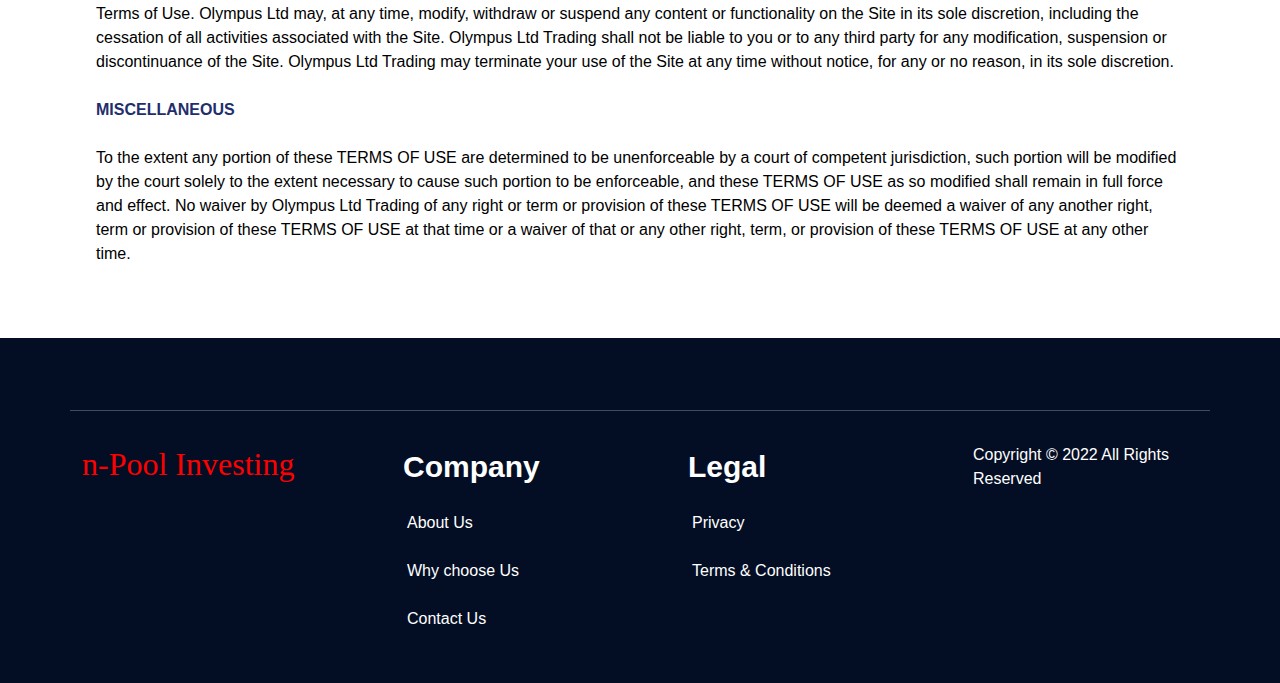
<file: terms.html>
<!DOCTYPE html>
<html lang="en">

<head>
    <script src="./js/jquery-3.6.0.min.js"></script>
    <script>
        $(function () {
            $("#header").load("header.html");
            $("#footer").load("footer.html");
        });
    </script>
    <meta charset="UTF-8" />
    <meta http-equiv="X-UA-Compatible" content="IE=edge" />
    <meta name="viewport" content="width=device-width, initial-scale=1.0" />
    <title>Terms & Conditions</title>
    <meta name="description" content="porifa" />
    <link rel="stylesheet" href="./css/bootstrap.min.css" />
    <link rel="stylesheet" href="./css/custom.css" />
</head>

<body class="bg-brand-dark">
    <div id="header"></div>
    <main>
        <section class="terms mt-5r m-0 text-black bg-brand-white">
            <div class="terms-hero h-20 p-10 text-center">
                <h1 class="fw-bold text-white">Terms & Conditions</h1>
            </div>

            <div class="terms-content p-5">
                <p class="text-48 text-center color-brand-lite-black">Terms & Conditions</p>
                <div class="px-5">
                    <p class="fw-bold text-uppercase color-brand">General introduction</p>
                    <p class="py-2">PLEASE READ THESE TERMS OF USE (“AGREEMENT” OR “TERMS OF USE”) CAREFULLY BEFORE
                        USING THE SERVICES OFFERED BY THE Olympus Ltd TRADING (“Olympus Ltd ” OR “THE COMPANY”). BY
                        ENTERING AND USING OUR WEBSITE YOU AGREE TO BECOME BOUND BY THE TERMS AND CONDITIONS OF THIS
                        AGREEMENT. THIS AGREEMENT SETS FORTH THE LEGALLY BINDING TERMS AND CONDITIONS FOR THE
                        WEBSITE(S), WEB SERVICES, WEB-BASED APPLICATIONS, AND MOBILE APPLICATIONS (“ONLINE SERVICES”)
                        OFFERED BY Olympus BY USING THE SITE(S) OR SERVICE IN ANY MANNER, INCLUDING BUT NOT LIMITED TO
                        VISITING OR BROWSING THE SITE(S), YOU AGREE TO BE BOUND BY THIS AGREEMENT. THIS AGREEMENT
                        APPLIES TO ALL USERS OF THE SITE(S) OR SERVICE, INCLUDING USERS WHO ARE ALSO CONTRIBUTORS OF
                        CONTENT, INFORMATION, AND OTHER MATERIALS OR SERVICES ON THE SITES.
                        <br><br>
                        Welcome to the website of Olympus Ltd Trading. Olympus Ltd Trading provides you with access to
                        https://www.renaissanceinvestltd.com/ (together with all content and services available therein,
                        the “Site”) subject to the following terms and conditions and the Site’s Privacy Policy as each
                        may be modified from time to time by Olympus Ltd Trading (together, the “Terms of Use”). Please
                        read these documents carefully before using the Site.
                    </p>
                </div>
                <div class="px-5">
                    <p class="fw-bold text-uppercase color-brand">Olympus Ltd Trading Intellectual Property Rights.</p>
                    <p class="py-2">All text, graphics, multimedia content or other material that you see or read on the
                        Site and all related code (the ‘Content’), excluding Contributor Submissions (as defined below),
                        is owned or licensed to Olympus Ltd Trading, and may not be used except as provided in these
                        Terms of Use. You may use the Site and the Content offered thereon only for lawful, personal,
                        non-commercial purposes. You may not use any data mining, robots, or similar data gathering and
                        extraction tools on the Content, frame any portion of the Site or Content, or reproduce,
                        reprint, copy, store, publicly display, broadcast, transmit, modify, translate, port, publish,
                        sublicense, assign, transfer, sell, loan, or otherwise distribute the Content without our prior
                        written consent. You may not circumvent any mechanisms included in the Content for preventing
                        the unauthorized reproduction or distribution of the Content. Your use of the Site may not in
                        any way infringe or misappropriate the intellectual property right of any third party.</p>
                </div>
                <div class="px-5">
                    <p class="fw-bold text-uppercase color-brand">LIMITATIONS ON USE</p>
                    <p class="py-2">Users shall not transmit any material or information to our Online Services that is
                        false, libelous, defamatory, obscene, profane, or solicitous, infringes on any copyright or
                        other proprietary rights of any other person or entity, or otherwise could result in civil or
                        criminal liability under the law. Users are responsible for respecting and adhering to
                        international laws at all times with respect to their use of Online Services. Any attempted
                        violation of law may result in litigation against the offender by Olympus Ltd Trading. Olympus
                        Ltd Trading will fully comply with applicable authorities to provide any information necessary
                        for the litigation process.</p>
                </div>
                <div class="px-5">
                    <p class="fw-bold text-uppercase color-brand">Disclaimer of Warranties</p>
                    <p class="py-2">Olympus Ltd Trading has no special relationship with or fiduciary duty to you. You
                        acknowledge that Olympus Ltd Trading has no control over, and no duty to take any action
                        regarding: which users gain access to the Site; what Content you access via the Site; what
                        effects the Content may have on you; how you may interpret or use the Content; or what actions
                        you may take as a result of having been exposed to the Content. You release Olympus Ltd from all
                        liability for you having acquired or not acquired Content through the Sites. The Sites may
                        contain, or direct
                        <br><br>
                        you to websites containing, information that some people may find offensive or inappropriate.
                        Olympus Ltd Trading makes no representations concerning any content contained in or accessed
                        through the Sites, and Olympus Ltd Trading will not be responsible or liable for the accuracy,
                        copyright compliance, legality or decency of material contained in or accessed through the
                        Sites. THE SERVICE (INCLUDING, WITHOUT LIMITATION, ANY CONTENT) IS PROVIDED ‘AS IS’ AND ‘AS
                        AVAILABLE” AND IS WITHOUT WARRANTY OF ANY KIND, EXPRESS OR IMPLIED, INCLUDING, BUT NOT LIMITED
                        TO, THE IMPLIED WARRANTIES OF TITLE, NON-INFRINGEMENT, MERCHANTABILITY AND
                        <br><br>
                        FITNESS FOR A PARTICULAR PURPOSE AND ANY WARRANTIES IMPLIED BY ANY COURSE OF PERFORMANCE OR
                        USAGE OF TRADE, ALL OF WHICH ARE EXPRESSLY DISCLAIMED. Olympus Ltd TRADING AND ITS DIRECTORS,
                        EMPLOYEES, AGENTS, SUPPLIERS, PARTNERS AND CONTENT PROVIDERS DO NOT WARRANT THAT: (A) THE
                        SERVICE WILL BE SECURE OR AVAILABLE AT ANY PARTICULAR TIME OR LOCATION; (B) ANY DEFECTS OR
                        ERRORS WILL BE CORRECTED; (C) ANY CONTENT OR SOFTWARE AVAILABLE AT OR THROUGH THE SERVICE IS
                        FREE OF VIRUSES OR OTHER HARMFUL COMPONENTS; OR (D) THE RESULTS OF USING THE SERVICE WILL MEET
                        YOUR REQUIREMENTS. YOUR
                        <br><br>
                        USE OF THE SERVICE IS SOLELY AT YOUR OWN RISK.SOME COUNTRIES DO NOT ALLOW LIMITATIONS ON HOW
                        LONG AN IMPLIED WARRANTY LASTS, SO THE ABOVE LIMITATIONS MAY NOT APPLY TO YOU.
                        <br><br>
                        Olympus Ltd TRADING MAKES NO GUARANTY OF CONFIDENTIALITY OR PRIVACY OF ANY COMMUNICATION OR
                        INFORMATION TRANSMITTED ON THE SITES OR ANY WEBSITE LINKED TO THE SITES.
                        <br><br>
                        Olympus Ltd Trading will not be liable for the privacy of email addresses and identification
                        information, disk space, communications, confidential or trade-secret information, or any other
                        Content stored on Olympus Ltd Trading equipment, transmitted over networks accessed by the
                        Sites, or otherwise connected with your use of the Service.
                        <br><br>
                        All our services are provided after a prepayment. Our minimum subscription period is one month.
                        We also offer 3 and 12-month prepaid subscriptions. Once a subscription is started it cannot be
                        terminated. We cannot provide a refund if you decide not to use the service before your
                        subscription expires.
                    </p>
                </div>
                <div class="px-5">
                    <p class="fw-bold text-uppercase color-brand">Refund Policy</p>
                    <p class="py-2">We do not provide any kind of refund or a compensation if you are not able to access
                        our services for any reason.
                        <br><br>
                        All our services are provided after a prepayment. Our minimum subscription period is one month.
                        We also offer 3 and 12-month prepaid subscriptions. Once a subscription is started it cannot be
                        terminated. We cannot provide a refund if you decide not to use the service before your
                        subscription expires.
                        <br><br>
                        We reserve the right to revise these Terms of Service at any time, without prior notice. If you
                        have any questions or comments about these Terms of Service please email us at
                        support@renaissanceinvestltd.com
                    </p>
                </div>
                <div class="px-5">
                    <p class="fw-bold text-uppercase color-brand">Limitation of Liability</p>
                    <p class="py-2">IN NO EVENT SHALL Olympus Ltd TRADING, ITS OFFICERS, DIRECTORS, EMPLOYEES, OR
                        AGENTS, BE LIABLE TO YOU FOR ANY DIRECT, INDIRECT, INCIDENTAL, SPECIAL, PUNITIVE, OR
                        CONSEQUENTIAL DAMAGES WHATSOEVER RESULTING FROM ANY (I) ERRORS, MISTAKES, OR INACCURACIES OF
                        CONTENT, (II) PERSONAL INJURY OR PROPERTY DAMAGE, OF ANY NATURE WHATSOEVER, RESULTING FROM YOUR
                        ACCESS TO AND USE OF THE SITE, OR ANY THIRD PARTY WEBSITES (III) ANY UNAUTHORIZED ACCESS TO OR
                        USE OF OUR SECURE SERVERS AND/OR ANY AND ALL PERSONAL INFORMATION AND/OR FINANCIAL INFORMATION
                        STORED THEREIN, (IV) ANY INTERRUPTION OR CESSATION OF TRANSMISSION TO OR FROM OUR SITE, (IV) ANY
                        BUGS, VIRUSES, TROJAN HORSES, OR THE LIKE, WHICH MAY BE TRANSMITTED TO OR THROUGH OUR SITE BY
                        ANY THIRD PARTY, AND/OR (VI)
                        <br><br>
                        ANY ERRORS OR OMISSIONS IN ANY CONTENT OR FOR ANY LOSS OR DAMAGE OF ANY KIND INCURRED AS A
                        RESULT OF YOUR USE OF ANY CONTENT POSTED, EMAILED, TRANSMITTED, OR OTHERWISE MADE AVAILABLE VIA
                        THE SITE, WHETHER BASED ON WARRANTY, CONTRACT, TORT, OR ANY OTHER LEGAL
                        <br><br>
                        THEORY, AND WHETHER OR NOT Olympus IS ADVISED OF THE POSSIBILITY OF SUCH DAMAGES. THE FOREGOING
                        LIMITATION OF LIABILITY SHALL APPLY TO THE FULLEST EXTENT PERMITTED BY LAW IN THE APPLICABLE
                        JURISDICTION.
                        <br><br>
                        YOU SPECIFICALLY ACKNOWLEDGE THAT Olympus Ltd TRADING SHALL NOT BE LIABLE FOR CONTRIBUTOR
                        SUBMISSIONS OR THE DEFAMATORY, OFFENSIVE, OR ILLEGAL CONDUCT OF ANY THIRD PARTY AND THAT THE
                        RISK OF HARM OR DAMAGE FROM THE FOREGOING RESTS ENTIRELY WITH YOU.
                        <br><br>
                        The Site is controlled and offered by Olympus Ltd Trading. Olympus Ltd makes no representations
                        that the site is appropriate or available for use in other locations. Those who access or use
                        the site from other jurisdictions do so at their own volition and are responsible for compliance
                        with local law.
                    </p>
                </div>
                <div class="px-5">
                    <p class="fw-bold text-uppercase color-brand">Indemnification</p>
                    <p class="py-2">You agree to defend, indemnify, and hold harmless Olympus Ltd Trading and our
                        affiliates and subsidiaries, and our respective employees, contractors, officers, directors, and
                        agents from any claim, damages, loss, costs, expenses, or liability (collectively,
                        “Liabilities”), arising from your use of the Site, including without limitation Liabilities
                        relating to (i) your use of and access to the Site or any content that you post thereon; (ii)
                        your violation of any term of these Terms of Use or your representations and warranties set
                        forth above; (iii) your violation of any third party right, including without limitation any
                        copyright, property, or privacy right; or (iv) any claim that one of your User Contributions
                        caused damage to a third party. We reserve the right, at our own expense, to assume the
                        exclusive defines and control of any matter otherwise subject to indemnification by you, in
                        which event you will cooperate with us in asserting any available defines. This defines, and
                        indemnification will survive these Terms of Use and your use of the Site.
                        <br><br>
                        Changes to Terms of Use; Changes to Site; Termination of Use Olympus Ltd may alter these Terms
                        of Use at any time in its sole discretion by posting a notice on its Site or sending you an
                        email. Your continued use of the Site after such changes have been made constitutes acceptance
                        of the revised Terms of Use. Olympus Ltd may, at any time, modify, withdraw or suspend any
                        content or functionality on the Site in its sole discretion, including the cessation of all
                        activities associated with the Site. Olympus Ltd Trading shall not be liable to you or to any
                        third party for any modification, suspension or discontinuance of the Site. Olympus Ltd Trading
                        may terminate your use of the Site at any time without notice, for any or no reason, in its sole
                        discretion.
                    </p>
                </div>
                <div class="px-5">
                    <p class="fw-bold text-uppercase color-brand">Miscellaneous</p>
                    <p class="py-2">To the extent any portion of these TERMS OF USE are determined to be unenforceable
                        by a court of competent jurisdiction, such portion will be modified by the court solely to the
                        extent necessary to cause such portion to be enforceable, and these TERMS OF USE as so modified
                        shall remain in full force and effect. No waiver by Olympus Ltd Trading of any right or term or
                        provision of these TERMS OF USE will be deemed a waiver of any another right, term or provision
                        of these TERMS OF USE at that time or a waiver of that or any other right, term, or provision of
                        these TERMS OF USE at any other time.</p>
                </div>
            </div>
        </section>
    </main>
    <div id="footer"></div>
</body>

</html>
</file>
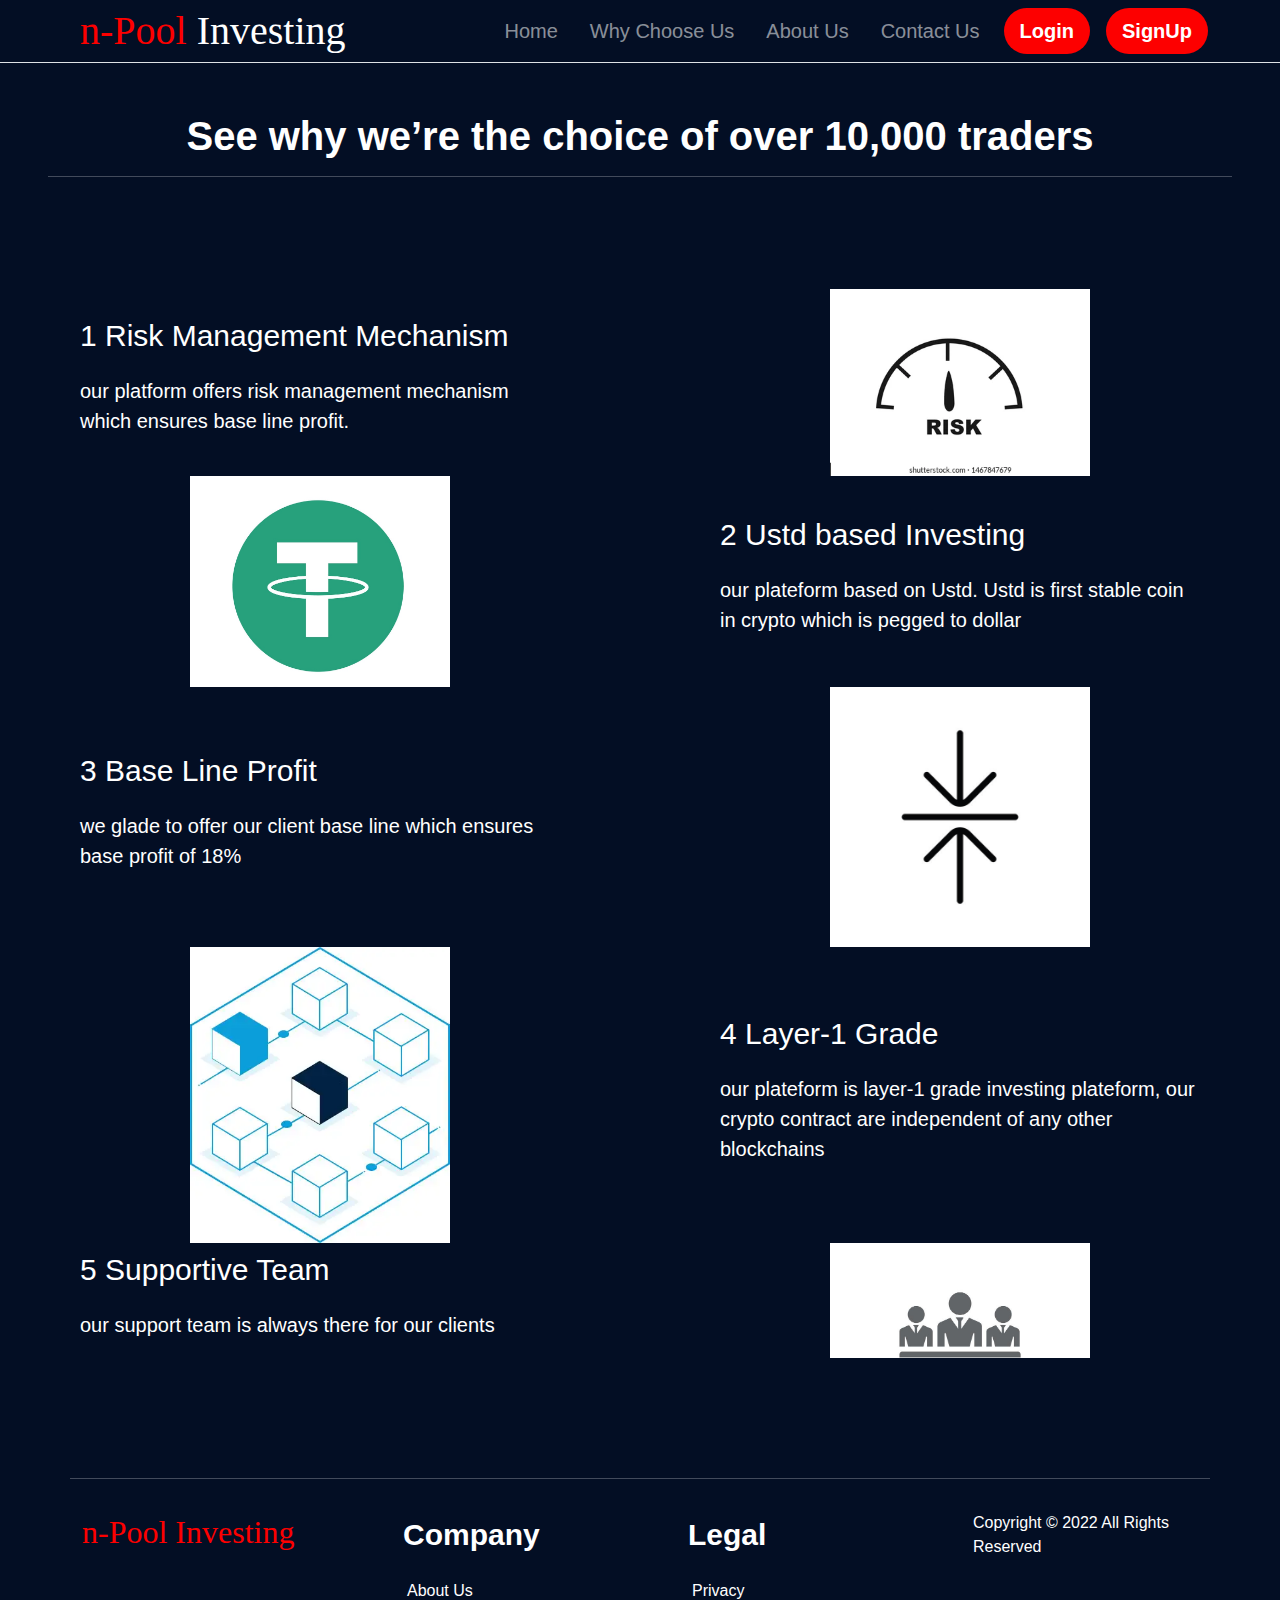
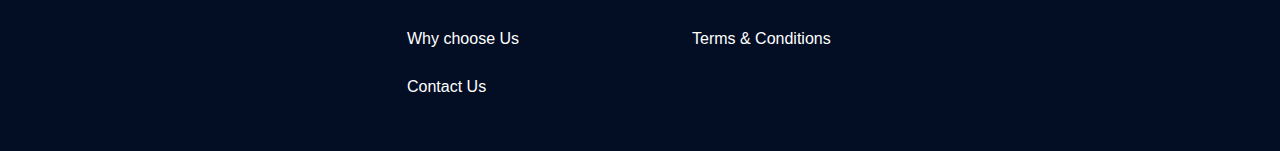
<file: why-choose-us.html>
<!DOCTYPE html>
<html lang="en">
    <head>
        <script src="./js/jquery-3.6.0.min.js"></script>
        <script>
            $(function () {
                $("#header").load("header.html");
                $("#footer").load("footer.html");
            });
        </script>
        <meta charset="UTF-8" />
        <meta http-equiv="X-UA-Compatible" content="IE=edge" />
        <meta name="viewport" content="width=device-width, initial-scale=1.0" />
        <title>Why-choose-us</title>
        <meta name="description" content="porifa" />
        <link rel="stylesheet" href="./css/bootstrap.min.css" />
        <link rel="stylesheet" href="./css/custom.css" />
    </head>

    <body class="bg-brand-dark text-white">
        <div id="header"></div>
        <main>
            <section class="mt-4r">
                <div class="text-center p-5">
                    <h1 class="fw-bold">See why we’re the choice of over 10,000 traders</h1>
                    <hr />
                </div>
                    <div class="container-fluid py-5">
                        <div class="row align-items-center py-4 py-lg-0">
                            <div class="col-lg-6 px-0">
                                <div class="text-area w-75 mx-auto ">
                                    <p class=" text-30">
                                        1 Risk Management Mechanism
                                    </p>
                                    <p class="text-20">
                                        our platform offers risk management mechanism which ensures base line profit.
                                    </p>
                                </div>
                            </div>
                            <div class="text-center col-lg-6 px-0">
                                <img class="img-fluid" src="./img/why-choose-us-1.webp" alt="Reason Why Choose Us" width="260" height="200" />
                            </div>
                        </div>
                        <div class="row align-items-center py-4 py-lg-0">
                            <div class="text-center col-lg-6 px-0">
                                <img class="img-fluid" src="./img/why-choose-us-2.jpg" alt="Reason Why Choose Us" width="260" height="200" />
                            </div>
                            <div class="col-lg-6 px-0">
                                <div class="text-area w-75 mx-auto ">
                                    <p class=" text-30">
                                        2 Ustd based Investing
                                    </p>
                                    <p class="text-20">
                                        our plateform based on Ustd. Ustd is first stable coin in crypto which is pegged to dollar
                                    </p>
                                </div>
                            </div>
                        </div>
                        <div class="row align-items-center py-4 py-lg-0">
                            <div class="col-lg-6 px-0">
                                <div class="text-area w-75 mx-auto ">
                                    <p class=" text-30">
                                        3 Base Line Profit
                                    </p>
                                    <p class="text-20">
                                        we glade to offer our client base line which ensures base profit of 18%
                                    </p>
                                </div>
                            </div>
                            <div class="text-center col-lg-6 px-0">
                                <img class="img-fluid" src="./img/why-choose-us-3.jpg" alt="Reason Why Choose Us" width="260" height="200" />
                            </div>
                        </div>
                        <div class="row align-items-center py-4 py-lg-0">
                            <div class="text-center col-lg-6 px-0">
                                <img class="img-fluid" src="./img/why-choose-us-4.webp" alt="Reason Why Choose Us" width="260" height="200" />
                            </div>
                            <div class="col-lg-6 px-0">
                                <div class="text-area w-75 mx-auto ">
                                    <p class=" text-30">
                                        4 Layer-1 Grade
                                    </p>
                                    <p class="text-20">
                                        our plateform is layer-1 grade investing plateform, our crypto contract are independent of any other blockchains
                                    </p>
                                </div>
                            </div>
                        </div>
                        <div class="row align-items-center py-4 py-lg-0">
                            <div class="col-lg-6 px-0">
                                <div class="text-area w-75 mx-auto ">
                                    <p class=" text-30">
                                        5 Supportive Team
                                    </p>
                                    <p class="text-20">
                                        our support team is always there for our clients
                                    </p>
                                </div>
                            </div>
                            <div class="text-center col-lg-6 px-0">
                                <img class="img-fluid" src="./img/why-choose-us-5.jpg" alt="Reason Why Choose Us" width="260" height="200" />
                            </div>
                        </div>
                    </div>
                </div>
            </section>
        </main>
        <div id="footer"></div>
    </body>
</html>
</file>
<file: css/custom.css>
:root {
  --color-brand-red: #fd0000;
  --color-brand: #0b1426;
  --color-brand-light: #182a4c;
  --color-brand-dark: #030e24;
  --color-brand-gray: #13213c;
  --color-brand-cyan: #3dc0ca;
  --color-brand-blue: #205cd1;
  --color-brand-orange: #fa9f09;
  --color-brand-black: #010b11;
  --color-brand-light-black: #ffffffcc;
  --color-brand-dark-blue: blue;
  --color-brand-green: rgb(18, 177, 18);
  --color-brand: #222e6c;
  --color-brand-lite-black: #314861;
  --color-brand-white: #fff;
}

/* Base */
html,
body {
  /* font-family: "Poppins", Helvetica, sans-serif; */
  font-family: sans-serif;
  color: #fff;
}

/* .headercarousel {
  font-family: "Poppins", Helvetica, sans-serif;
} */

/* Components */
.porifa-header-topbar {
  position: absolute;
  top: 0;
  width: 100%;
}

.start-trading-btn {
  border: 2px solid gray;
  padding: 8px 16px;
  text-decoration: none;
  color: white;
  border-radius: 12px;
}

.start-trading-btn:hover {
  color: white;
  background-color: gray;
}

.rightfx-tools-card:hover {
  transform: scale(1.05);
}

.crypto-trading-card:hover {
  background-color: #afafaf1a;
}

.carousel-indicators button[data-bs-target] {
  width: 16px;
  height: 16px;
  border-radius: 100%;
}

.carousel-indicators button[data-bs-target].active {
  background-color: var(--color-brand-red);
}

.carousel-indicators {
  bottom: -30px;
}

.carousel-control-next,
.carousel-control-prev {
  width: 10%;
}

.dropdown-item {
  color: white;
}

#key-siccess-slider {
  margin-top: 80px;
}

.post-slide {
  background: #fff;
  margin: 20px 15px 0 20px;
  border-radius: 40px 40px 0 0;
  overflow: hidden;
  box-shadow: 0px 14px 22px -9px #bbcbd8;
}

.post-slide .post-img {
  position: relative;
  overflow: hidden;
}

.post-slide .post-img img {
  width: 100%;
  height: auto;
  transform: scale(1, 1);
  transition: transform 0.2s linear;
}

.post-slide:hover .post-img img {
  transform: scale(1.1, 1.1);
}

.post-slide .over-layer {
  width: 100%;
  height: 100%;
  position: absolute;
  top: 0;
  left: 0;
  opacity: 0;
  background: linear-gradient(
    -45deg,
    rgba(6, 190, 244, 0.75) 0%,
    rgba(45, 112, 253, 0.6) 100%
  );
  transition: all 0.5s linear;
}

.post-slide:hover .over-layer {
  opacity: 1;
  text-decoration: none;
}

.post-slide .over-layer i {
  position: relative;
  top: 45%;
  text-align: center;
  display: block;
  color: #fff;
  font-size: 25px;
}

.post-slide .post-content {
  background: #fff;
  padding: 2px 20px 40px;
  border-radius: 15px;
}

.post-slide .post-title a {
  font-size: 15px;
  font-weight: bold;
  color: #333;
  display: inline-block;
  text-transform: uppercase;
  transition: all 0.3s ease 0s;
}

.post-slide .post-title a:hover {
  text-decoration: none;
  color: #3498db;
}

.post-slide .post-description {
  line-height: 24px;
  color: #808080;
  margin-bottom: 25px;
}

.owl-controls .owl-buttons {
  text-align: center;
  margin-top: 20px;
}

.owl-controls .owl-buttons .owl-prev {
  background: #fff;
  position: absolute;
  top: -13%;
  left: 15px;
  padding: 0 18px 0 15px;
  border-radius: 50px;
  box-shadow: 3px 14px 25px -10px #92b4d0;
  transition: background 0.5s ease 0s;
}

.owl-controls .owl-buttons .owl-next {
  background: #fff;
  position: absolute;
  top: -13%;
  right: 15px;
  padding: 0 15px 0 18px;
  border-radius: 50px;
  box-shadow: -3px 14px 25px -10px #92b4d0;
  transition: background 0.5s ease 0s;
}

.owl-controls .owl-buttons .owl-prev:after,
.owl-controls .owl-buttons .owl-next:after {
  content: "\f104";
  font-family: FontAwesome;
  color: #333;
  font-size: 30px;
}

.owl-controls .owl-buttons .owl-next:after {
  content: "\f105";
}

.traders-hero-sec {
  background-image: url(../img/about.jpg);
}

.accounts-hero-sec {
  height: 476px;
  background-image: url(../img/account.jpg);
}

.privacy-hero {
  background-image: url(../img/policy.png);
}

.terms-hero {
  background-image: url(../img/terms.png);
}

.services-card {
  height: 150rpx;
}

.services-card img {
  width: 100%;
}

.services-card p {
  position: relative;
  bottom: 100px;
  left: 15px;
  height: 15px;
}

.why-choose-us {
  background-image: url(../img/why-choose-us.png);
  height: 25rem;
}

.why-choose-us-content {
  background-image: url(../img/finalizement.png);
}

.why-choose-us-card img {
  width: 15%;
}

.homepage-about {
  position: relative;
  z-index: 2;
}

@media only screen and (max-width: 1280px) {
  .post-slide .post-content {
    padding: 0px 15px 25px 15px;
  }
}

.table-outer-effect {
  position: absolute;
  z-index: -1;
  right: 5px;
  top: 62px;
  background: var(--color-brand-cyan);
  width: 170px;
  height: 170px;
}

@media (min-width: 768px) {
  .table-outer-effect {
    right: -20px;
  }
}

@media (min-width: 768px) {
  .dropdown:hover .dropdown-menu {
    display: block;
    margin-top: 0;
  }
}

@media (max-width: 767px) {
  .dropdown:hover .dropdown-menu {
    display: none;
    margin-top: auto;
  }
}

@media screen and (min-width: 1128px) {
  .homepage-video {
    height: 1074px;
  }
}

@media screen and (min-width: 768px) {
  .homepage-video {
    height: 682px;
  }
}

.homepage-video {
  box-sizing: border-box;
  margin: 0;
  align-items: center;
  height: 642px;
  overflow: hidden;
  display: flex;
  justify-content: center;
}

.homepage-video video,
.homepage-video img {
  box-sizing: border-box;
  margin: 0;
  position: absolute;
  top: 50%;
  left: 50%;
  width: 100%;
  height: 100%;
  transform: translate(-50%, -50%);
  -webkit-filter: brightness(50%);
  filter: brightness(50%);
  object-fit: cover;
}

.accordion-button:focus {
  box-shadow: none;
}

.accordion-button:not(.collapsed) {
  background-color: var(--color-brand-light);
}

.navbar .navbar-nav .nav-item .nav-link {
  font-size: 20px;
}

footer .nav-link:hover {
  text-decoration: underline;
}

/* Utilities */

.h-24 {
  height: 6rem;
}

.h-20r {
  height: 20rem;
}

.h-25r {
  height: 25rem;
}

.w-10 {
  width: 10px;
}

.w-30r {
  width: 30rem;
}

.w-80 {
  width: 80%;
}

.max-w-80 {
  max-width: 30rem;
}

.h-300px {
  height: 300px;
}

.h-500px {
  height: 300px;
}

@media (min-width: 992px) {
  .md--w-50 {
    width: 50% !important;
  }
}

.m-12r,
.mx-12r,
.mr-12r {
  margin-right: 12rem;
}

.m-12r,
.mx-12r,
.ml-12r {
  margin-left: 12rem;
}

.m-12r,
.my-12r,
.mt-12r {
  margin-top: 12rem;
}

.m-12r,
.my-12r,
.mb-12r {
  margin-bottom: 12rem;
}

.mt-5r {
  margin-top: 5rem;
}

.mt-4r {
  margin-top: 4rem;
}

.my-20 {
  margin-top: 4rem;
  margin-bottom: 4rem;
}

.pt-3r {
  margin-top: 5rem;
}

.p-10 {
  padding: 12rem;
}

.pl-5 {
  padding-left: 3rem;
}

.p-5r {
  padding: 5rem 0;
}

.px-10 {
  padding: 0% 8%;
}

.px-7 {
  padding: 0% 5%;
}

.br-12 {
  border-radius: 12px;
}

.font-russo-one {
  font-family: "Russo One", "sans-serif";
}

.text-16 {
  font-size: 16px;
}

.text-20 {
  font-size: 20px;
}

.text-30 {
  font-size: 30px;
  line-height: 48px;
}

.text-32 {
  font-size: 32px;
  line-height: 42px;
}

.text-40 {
  font-size: 40px;
  line-height: 50px;
}

.text-48 {
  font-size: 48px;
  line-height: 58px;
}

.text-58 {
  font-size: 58px;
  line-height: 68px;
}

.font-300 {
  font-weight: 300;
}

.font-400 {
  font-weight: 400;
}

.font-600 {
  font-weight: 600;
}

.font-700 {
  font-weight: 700;
}

.text-brand {
  color: var(--color-brand);
}

.text-brand-red {
  color: var(--color-brand-red) !important;
}

.text-brand-orange {
  color: var(--color-brand-orange);
}

.text-brand-gray {
  color: var(--color-brand-gray);
}

.bg-brand {
  background-color: var(--color-brand);
}

.bg-brand-red {
  background-color: var(--color-brand-red);
}

.bg-brand-gray {
  background-color: var(--color-brand-gray);
}

.bg-brand-dark {
  background-color: var(--color-brand-dark);
}

.bg-brand-orange {
  background-color: var(--color-brand-orange);
}

.border-brand-gray {
  --bs-border-opacity: 1;
  border-color: var(--color-brand-gray) !important;
}

.border-brand-dark {
  --bs-border-width: 2;
  border-color: var(--color-brand-dark) !important;
  border-width: var(--bs-border-width);
}

.border-brand-light {
  --bs-border-width: 2;
  border-color: var(--color-brand-light) !important;
  border-width: var(--bs-border-width);
}

.bg-brand-black {
  background-color: var(--color-brand-black);
}

.color-brand-light-black {
  color: var(--color-brand-light-black);
}

.bg-brand-dark-blue {
  background-color: var(--color-brand-dark-blue);
}

.bg-brand-white {
  background-color: var(--color-brand-white);
}

.color-brand-green {
  color: var(--color-brand-green);
}

.color-brand {
  color: var(--color-brand);
}

.color-brand-lite-black {
  color: var(--color-brand-lite-black);
}

.transition-all-500 {
  transition: all 0.5s;
}

.outline-none {
  outline: none;
}

.outline-none:focus {
  outline: none;
}

.offset-r-1 {
  margin-right: 8.33333333%;
}

.hover\:bg-brand-orange:hover {
  background-color: var(--color-brand-orange);
}

.hover\:bg-brand-blue:hover {
  background-color: var(--color-brand-blue);
}

.hover\:text-brand-blue:hover {
  color: var(--color-brand-blue) !important;
}
</file>
